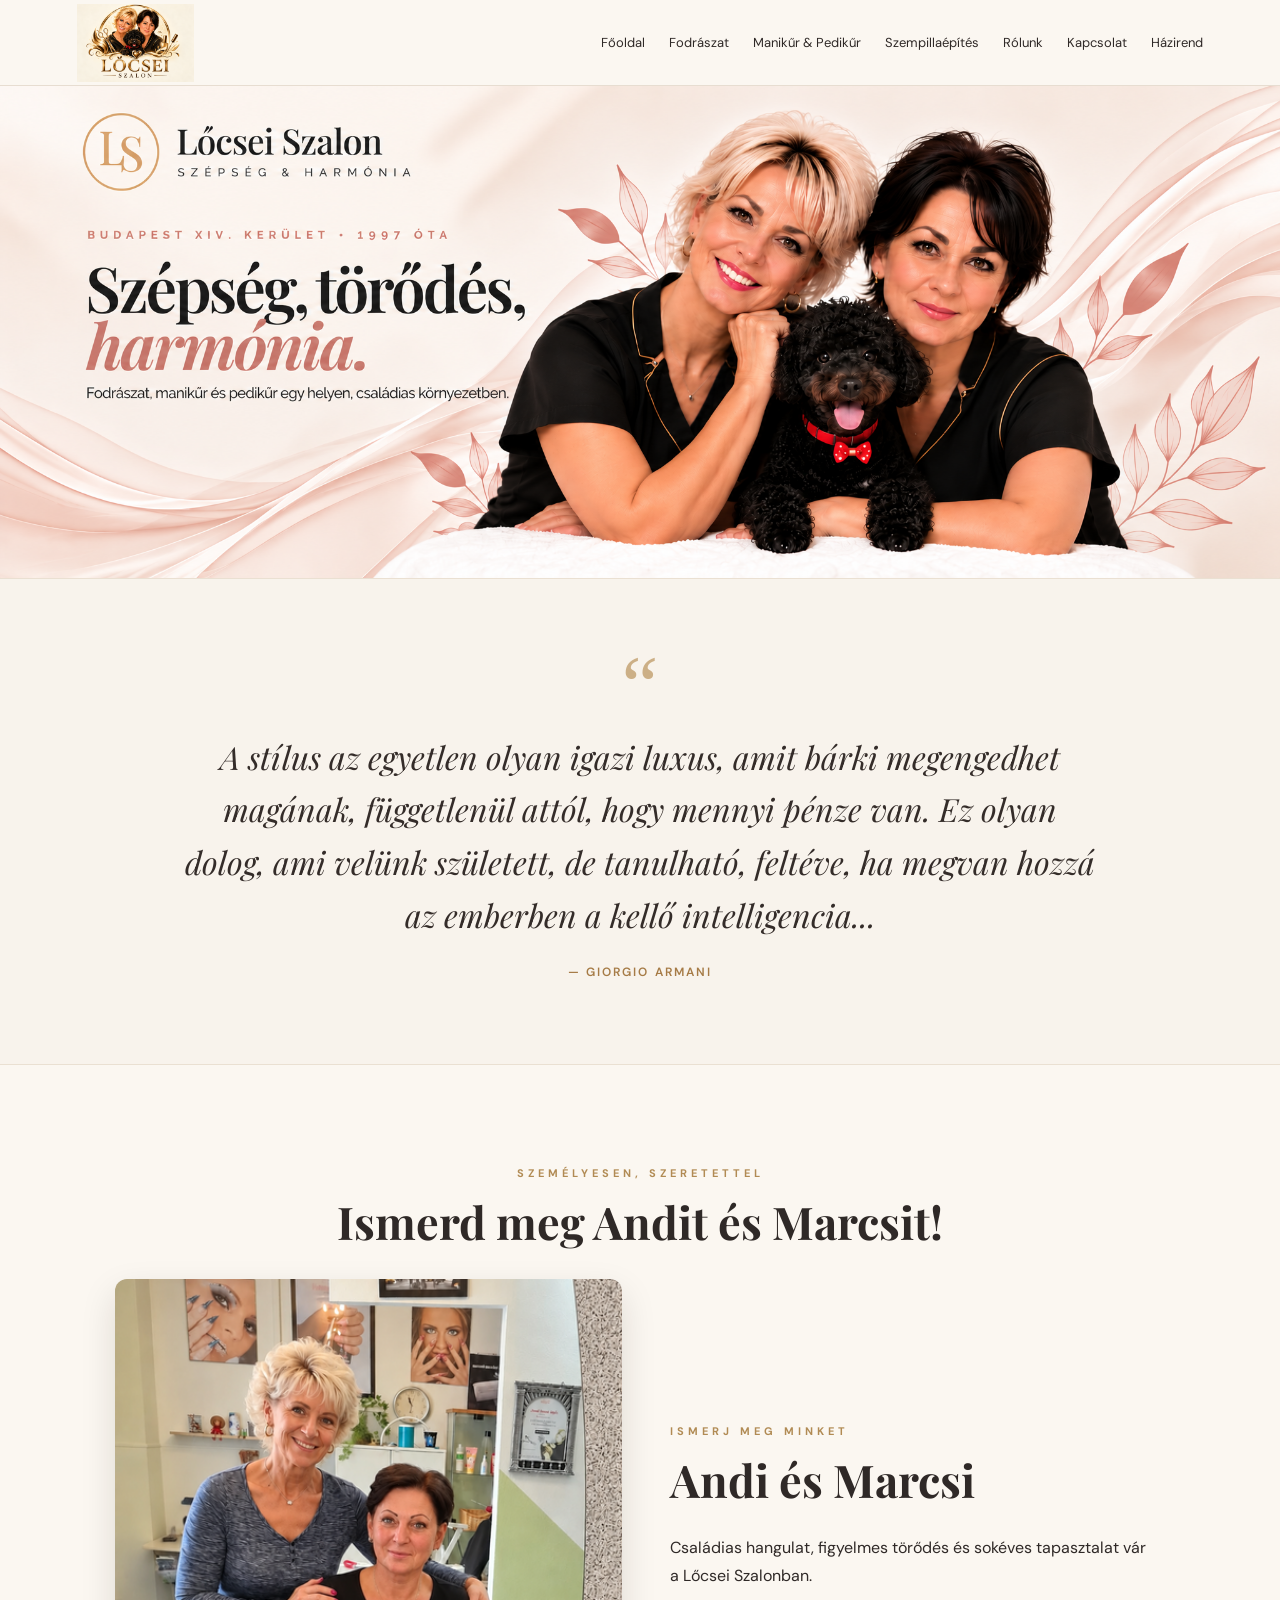
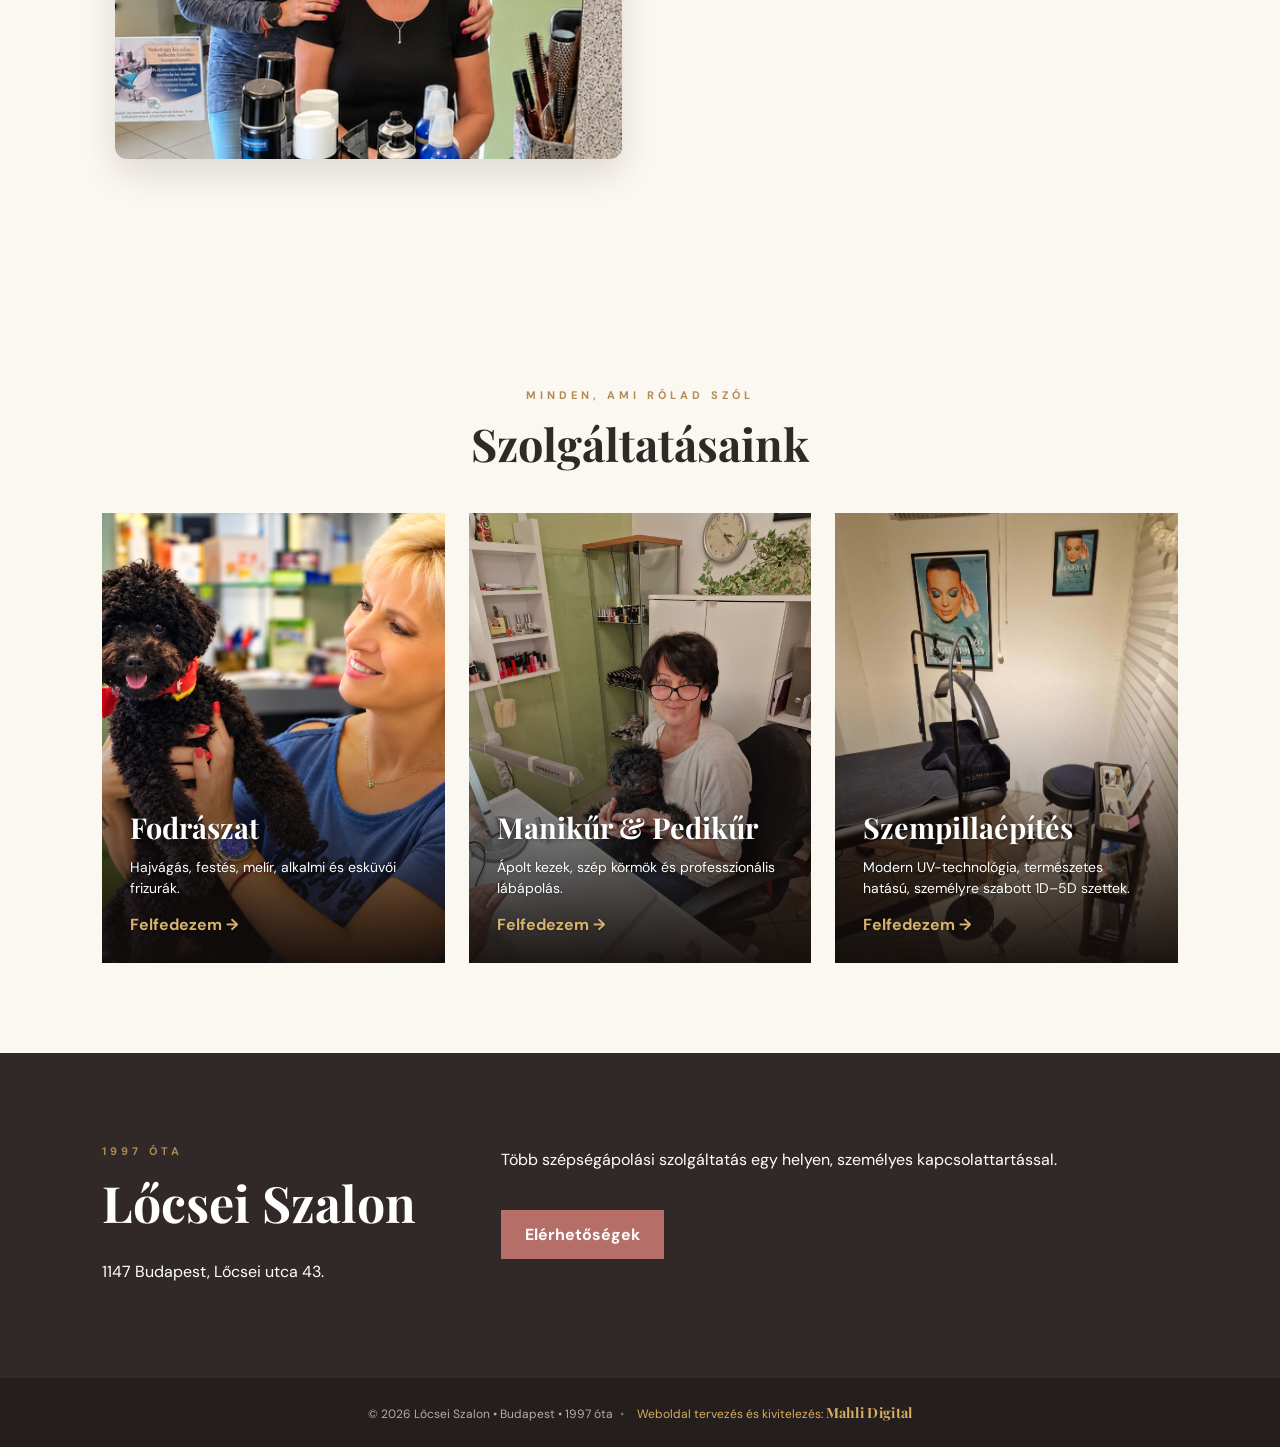
<file: index.html>
<!doctype html><html lang="hu"><head><meta charset="utf-8"><meta name="viewport" content="width=device-width,initial-scale=1"><meta name="description" content="Lőcsei Szalon Budapest – fodrászat, manikűr és pedikűr. 1997 óta."><title>Lőcsei Szalon | Budapest</title><link rel="stylesheet" href="style.css?v=20261008andiclean"><meta property="og:type" content="website"><meta property="og:locale" content="hu_HU"><meta property="og:site_name" content="Lőcsei Szalon"><meta property="og:title" content="Lőcsei Szalon – Szépség, törődés, harmónia"><meta property="og:description" content="Fodrászat, manikűr, pedikűr és szempillaépítés Budapesten, a Lőcsei utca 43. alatt. Fedezd fel új weboldalunkat!"><meta property="og:url" content="https://locseiszalon.hu/"><meta property="og:image" content="https://locseiszalon.hu/locsei-hero-final.png"><meta property="og:image:secure_url" content="https://locseiszalon.hu/locsei-hero-final.png"><meta property="og:image:alt" content="Lőcsei Szalon – Szépség, törődés, harmónia"><meta name="twitter:card" content="summary_large_image"><meta name="twitter:title" content="Lőcsei Szalon – Szépség, törődés, harmónia"><meta name="twitter:description" content="Fodrászat, manikűr, pedikűr és szempillaépítés Budapesten."><meta name="twitter:image" content="https://locseiszalon.hu/locsei-hero-final.png"><link rel="icon" type="image/png" sizes="any" href="/L%C5%91csei%20Szalon%20arany%20glamour%20embl%C3%A9ma.png?v=20261011"><link rel="shortcut icon" type="image/png" href="/L%C5%91csei%20Szalon%20arany%20glamour%20embl%C3%A9ma.png?v=20261011"><link rel="apple-touch-icon" href="/L%C5%91csei%20Szalon%20arany%20glamour%20embl%C3%A9ma.png?v=20261011"></head><body><header><a class="brand brand-logo" href="index.html" aria-label="Lőcsei Szalon – Főoldal"><img src="Lőcsei Szalon arany glamour embléma.png" alt="Lőcsei Szalon"></a><nav><a href="index.html">Főoldal</a><a href="fodraszat.html">Fodrászat</a><a href="manikur-pedikur.html">Manikűr & Pedikűr</a><a href="szempilla-epites.html">Szempillaépítés</a><a href="rolunk.html">Rólunk</a><a href="kapcsolat.html">Kapcsolat</a><a href="hazirend.html">Házirend</a></nav></header><main><section class="hero"><div class="hero-inner"></div></section><section class="armani-quote" aria-label="Giorgio Armani idézet"><div class="armani-quote-inner"><span class="armani-quote-mark" aria-hidden="true">“</span><blockquote>A stílus az egyetlen olyan igazi luxus, amit bárki megengedhet magának, függetlenül attól, hogy mennyi pénze van. Ez olyan dolog, ami velünk született, de tanulható, feltéve, ha megvan hozzá az emberben a kellő intelligencia...</blockquote><p class="armani-quote-author">— Giorgio Armani</p></div></section><section class="section team-intro"><p class="eyebrow">Személyesen, szeretettel</p><h2>Ismerd meg Andit és Marcsit!</h2><div class="team-feature"><img src="848497608_2032589217444140_2556219633032797776_n.png" alt="Andi és Marcsi a Lőcsei Szalonban" loading="lazy"><div><p class="eyebrow">Ismerj meg minket</p><h2>Andi és Marcsi</h2><p class="lead">Családias hangulat, figyelmes törődés és sokéves tapasztalat vár a Lőcsei Szalonban.</p></div></div></section><section id="szolgaltatasok" class="section"><p class="eyebrow">Minden, ami rólad szól</p><h2>Szolgáltatásaink</h2><div class="cards"><a class="card hair" href="fodraszat.html"><div><h3>Fodrászat</h3><p>Hajvágás, festés, melír, alkalmi és esküvői frizurák.</p><b>Felfedezem →</b></div></a><a class="card nails" href="manikur-pedikur.html"><div><h3>Manikűr & Pedikűr</h3><p>Ápolt kezek, szép körmök és professzionális lábápolás.</p><b>Felfedezem →</b></div></a><a class="card lashes" href="szempilla-epites.html"><div><h3>Szempillaépítés</h3><p>Modern UV-technológia, természetes hatású, személyre szabott 1D–5D szettek.</p><b>Felfedezem →</b></div></a></div></section><section class="contact"><div><p class="eyebrow">1997 óta</p><h2>Lőcsei Szalon</h2><p>1147 Budapest, Lőcsei utca 43.</p></div><div><p>Több szépségápolási szolgáltatás egy helyen, személyes kapcsolattartással.</p><a class="btn" href="kapcsolat.html">Elérhetőségek</a></div></section></main><footer>© 2026 Lőcsei Szalon • Budapest • 1997 óta <span class="footer-sep">•</span> <a class="mahli-credit" href="https://mahlidigital.com" target="_blank" rel="noopener">Weboldal tervezés és kivitelezés: <strong>Mahli Digital</strong></a></footer><script src="script.js"></script></body></html>
</file>
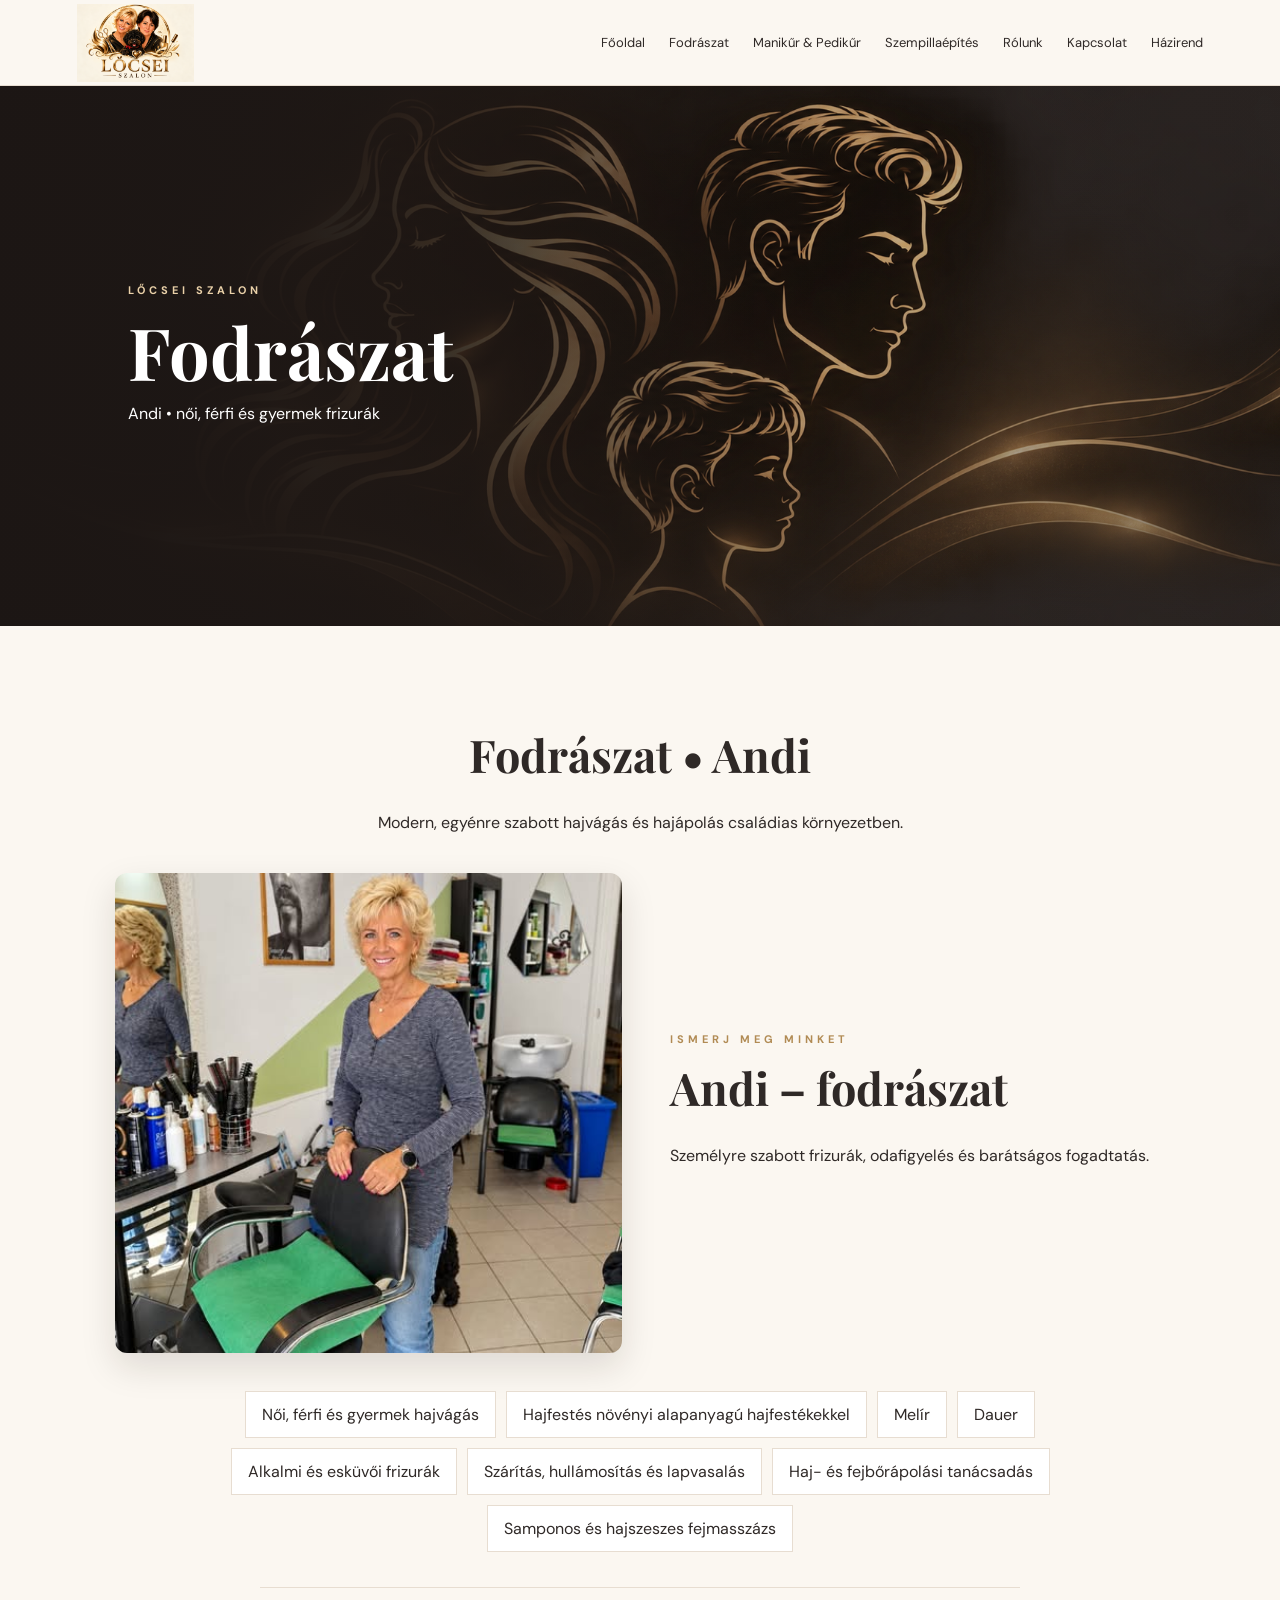
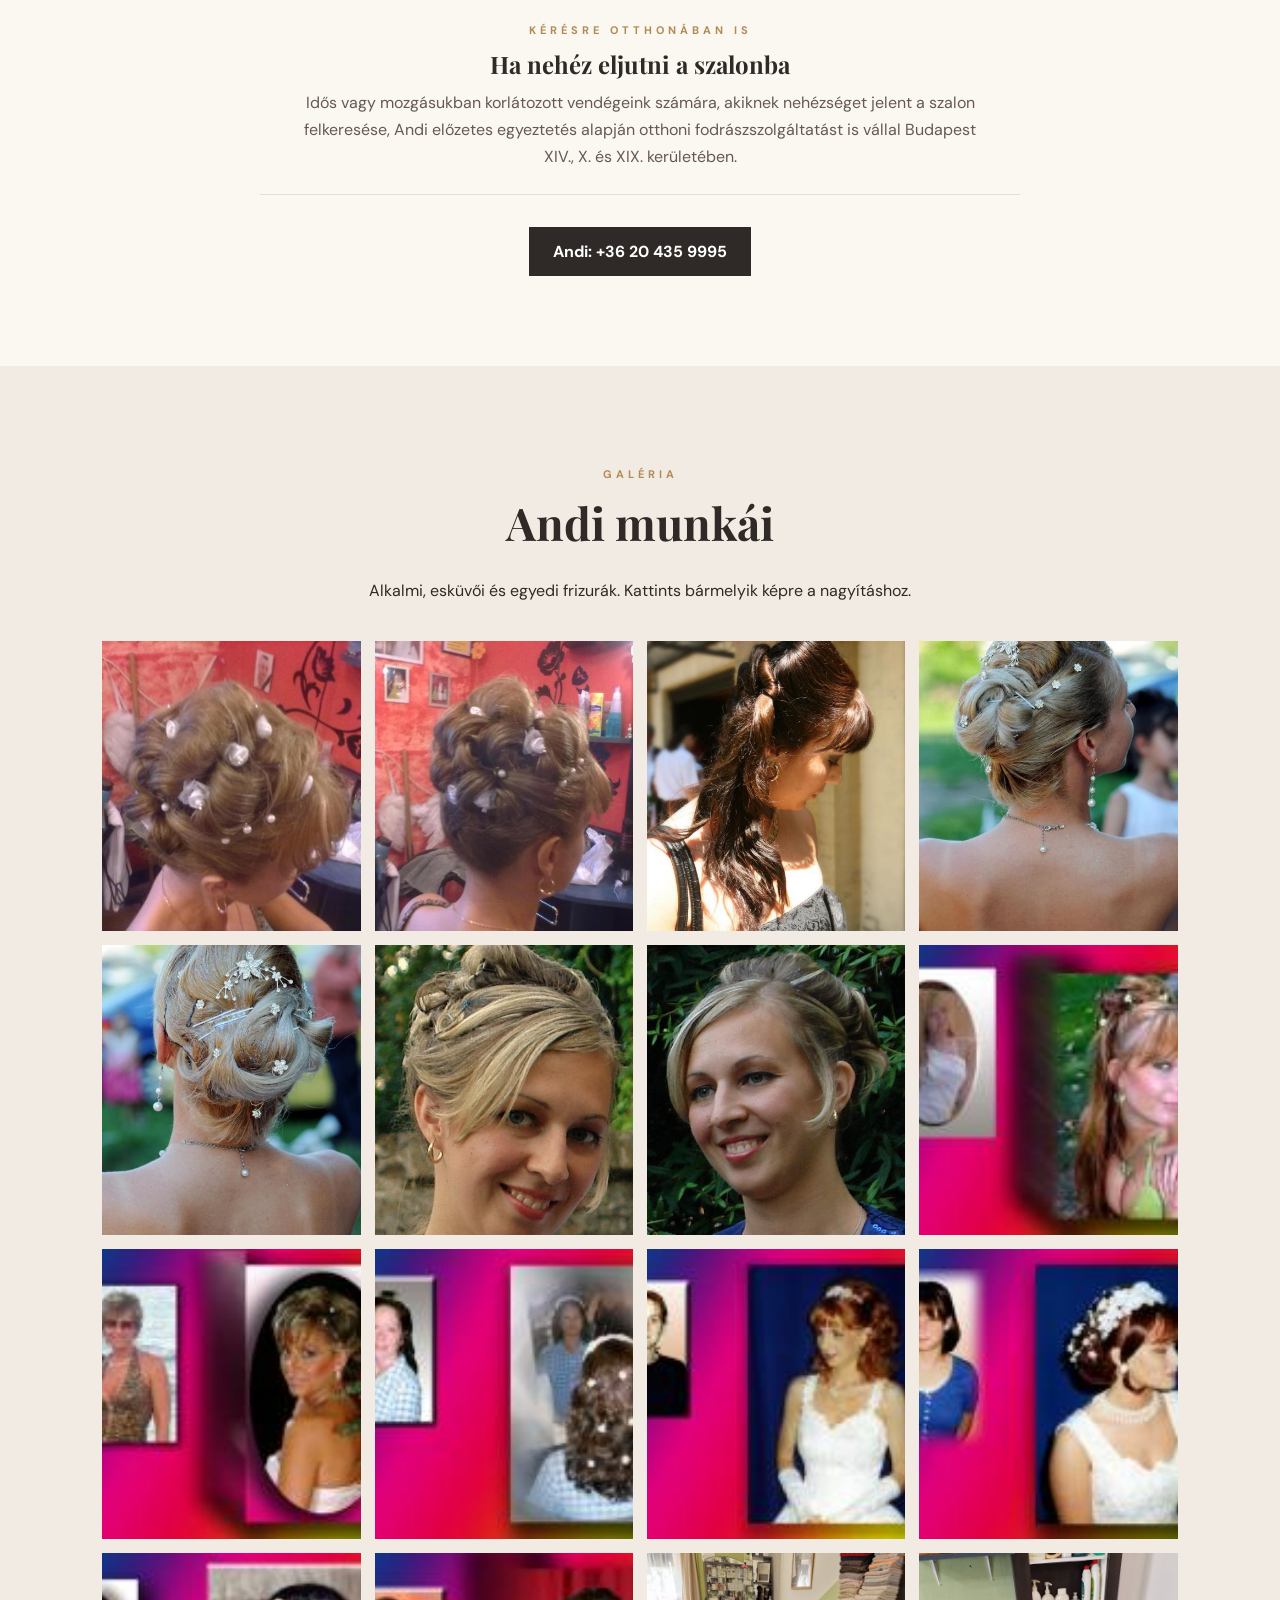
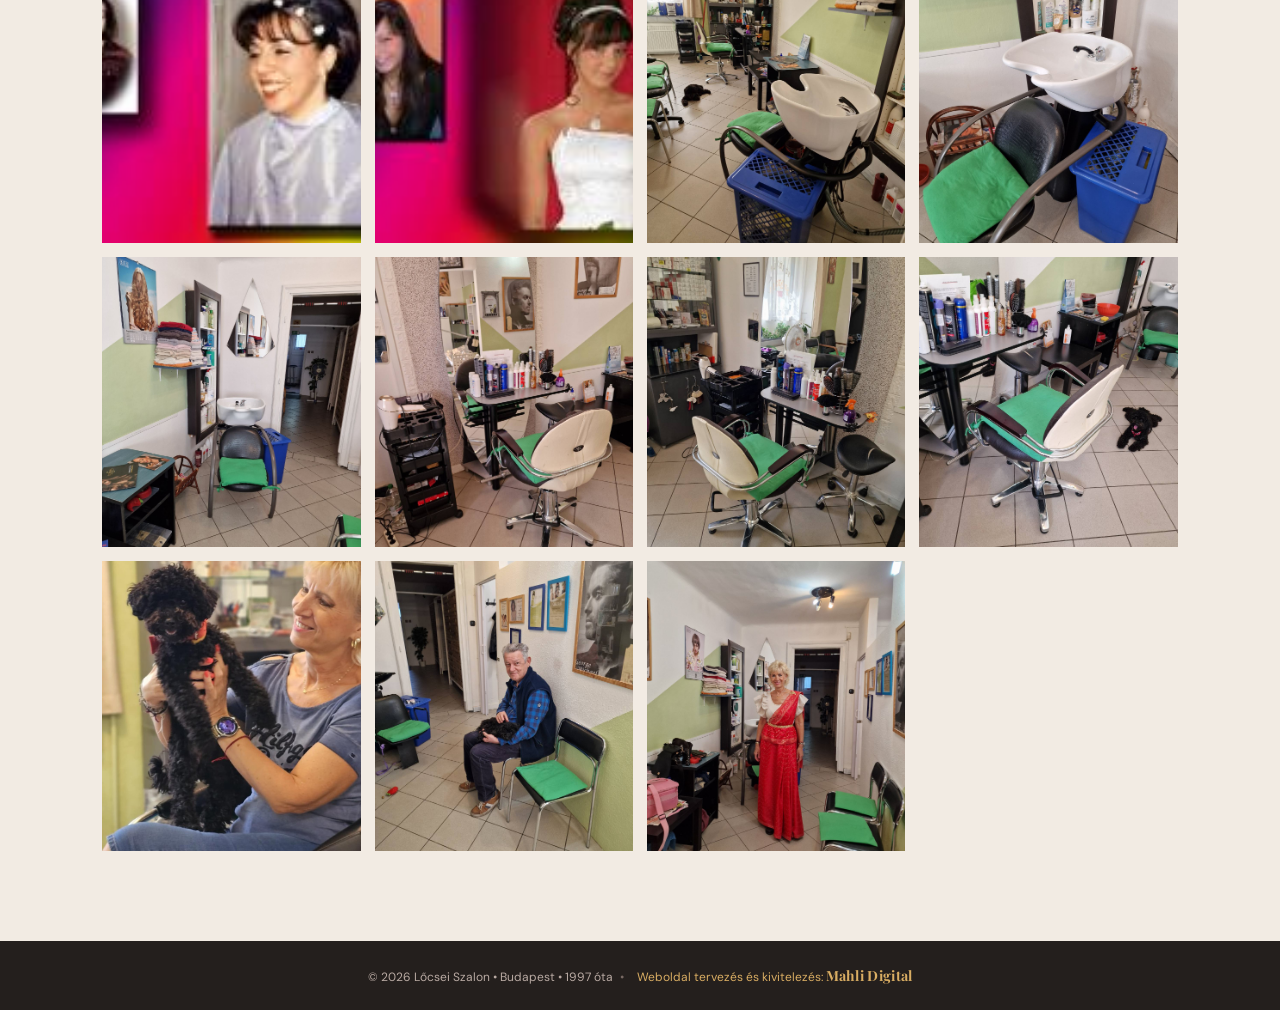
<file: fodraszat.html>
<!doctype html><html lang="hu"><head><meta charset="utf-8"><meta name="viewport" content="width=device-width,initial-scale=1"><meta name="description" content="Fodrászat a Lőcsei Szalonban – Andi."><title>Fodrászat | Lőcsei Szalon</title><link rel="stylesheet" href="style.css?v=202610051852"><link rel="icon" type="image/png" sizes="any" href="/L%C5%91csei%20Szalon%20arany%20glamour%20embl%C3%A9ma.png?v=20261011"><link rel="shortcut icon" type="image/png" href="/L%C5%91csei%20Szalon%20arany%20glamour%20embl%C3%A9ma.png?v=20261011"><link rel="apple-touch-icon" href="/L%C5%91csei%20Szalon%20arany%20glamour%20embl%C3%A9ma.png?v=20261011"></head><body><header><a class="brand brand-logo" href="index.html" aria-label="Lőcsei Szalon – Főoldal"><img src="Lőcsei Szalon arany glamour embléma.png" alt="Lőcsei Szalon"></a><nav><a href="index.html">Főoldal</a><a href="fodraszat.html">Fodrászat</a><a href="manikur-pedikur.html">Manikűr & Pedikűr</a><a href="szempilla-epites.html">Szempillaépítés</a><a href="rolunk.html">Rólunk</a><a href="kapcsolat.html">Kapcsolat</a><a href="hazirend.html">Házirend</a></nav></header><main><section class="page-hero hair-page"><div><p class="eyebrow">Lőcsei Szalon</p><h1>Fodrászat</h1><p>Andi • női, férfi és gyermek frizurák</p></div></section><section class="section"><h2>Fodrászat • Andi</h2><p class="lead">Modern, egyénre szabott hajvágás és hajápolás családias környezetben.</p><div class="team-feature"><img src="849559193_28715689251458772_7011155114330997903_n.jpg" alt="Andi – fodrászat a Lőcsei Szalonban" loading="lazy"><div><p class="eyebrow">Ismerj meg minket</p><h2>Andi – fodrászat</h2><p class="lead">Személyre szabott frizurák, odafigyelés és barátságos fogadtatás.</p></div></div><div class="services"><span>Női, férfi és gyermek hajvágás</span><span>Hajfestés növényi alapanyagú hajfestékekkel</span><span>Melír</span><span>Dauer</span><span>Alkalmi és esküvői frizurák</span><span>Szárítás, hullámosítás és lapvasalás</span><span>Haj- és fejbőrápolási tanácsadás</span><span>Samponos és hajszeszes fejmasszázs</span></div><div class="home-hair-service"><p class="eyebrow">Kérésre otthonában is</p><h3>Ha nehéz eljutni a szalonba</h3><p>Idős vagy mozgásukban korlátozott vendégeink számára, akiknek nehézséget jelent a szalon felkeresése, Andi előzetes egyeztetés alapján otthoni fodrászszolgáltatást is vállal Budapest XIV., X. és XIX. kerületében.</p></div><a class="btn dark" href="tel:+36204359995">Andi: +36 20 435 9995</a></section><section class="section alt"><p class="eyebrow">Galéria</p><h2>Andi munkái</h2><p class="lead">Alkalmi, esküvői és egyedi frizurák. Kattints bármelyik képre a nagyításhoz.</p><div class="photo-gallery"><a class="gallery-item" href="20110910116.jpg" data-lightbox><img src="20110910116.jpg" alt="Andi fodrász munkája 1" loading="lazy"></a><a class="gallery-item" href="20110910113.jpg" data-lightbox><img src="20110910113.jpg" alt="Andi fodrász munkája 2" loading="lazy"></a><a class="gallery-item" href="haj03.jpg" data-lightbox><img src="haj03.jpg" alt="Andi fodrász munkája 3" loading="lazy"></a><a class="gallery-item" href="haj12.jpg" data-lightbox><img src="haj12.jpg" alt="Andi fodrász munkája 4" loading="lazy"></a><a class="gallery-item" href="haj11.jpg" data-lightbox><img src="haj11.jpg" alt="Andi fodrász munkája 5" loading="lazy"></a><a class="gallery-item" href="fej5.jpg" data-lightbox><img src="fej5.jpg" alt="Andi fodrász munkája 6" loading="lazy"></a><a class="gallery-item" href="fej4.jpg" data-lightbox><img src="fej4.jpg" alt="Andi fodrász munkája 7" loading="lazy"></a><a class="gallery-item" href="v1.jpg" data-lightbox><img src="v1.jpg" alt="Andi fodrász munkája 9" loading="lazy"></a><a class="gallery-item" href="v3.jpg" data-lightbox><img src="v3.jpg" alt="Andi fodrász munkája 10" loading="lazy"></a><a class="gallery-item" href="v4.jpg" data-lightbox><img src="v4.jpg" alt="Andi fodrász munkája 11" loading="lazy"></a><a class="gallery-item" href="v7.jpg" data-lightbox><img src="v7.jpg" alt="Andi fodrász munkája 12" loading="lazy"></a><a class="gallery-item" href="v6.jpg" data-lightbox><img src="v6.jpg" alt="Andi fodrász munkája 14" loading="lazy"></a><a class="gallery-item" href="v8.jpg" data-lightbox><img src="v8.jpg" alt="Andi fodrász munkája 15" loading="lazy"></a><a class="gallery-item" href="v2.jpg" data-lightbox><img src="v2.jpg" alt="Andi fodrász munkája 16" loading="lazy"></a><a class="gallery-item" href="viber_kép_2026-10-01_20-34-06-391.jpg" data-lightbox><img src="viber_kép_2026-10-01_20-34-06-391.jpg" alt="Andi fodrász munkája 18" loading="lazy"></a><a class="gallery-item" href="viber_kép_2026-10-01_20-34-06-441.jpg" data-lightbox><img src="viber_kép_2026-10-01_20-34-06-441.jpg" alt="Andi fodrász munkája 19" loading="lazy"></a><a class="gallery-item" href="viber_kép_2026-10-01_20-34-06-474.jpg" data-lightbox><img src="viber_kép_2026-10-01_20-34-06-474.jpg" alt="Andi fodrász munkája 20" loading="lazy"></a><a class="gallery-item" href="viber_kép_2026-10-01_20-34-06-504.jpg" data-lightbox><img src="viber_kép_2026-10-01_20-34-06-504.jpg" alt="Andi fodrász munkája 21" loading="lazy"></a><a class="gallery-item" href="viber_kép_2026-10-01_20-34-06-526.jpg" data-lightbox><img src="viber_kép_2026-10-01_20-34-06-526.jpg" alt="Andi fodrász munkája 22" loading="lazy"></a><a class="gallery-item" href="viber_kép_2026-10-01_20-34-06-549.jpg" data-lightbox><img src="viber_kép_2026-10-01_20-34-06-549.jpg" alt="Andi fodrász munkája 23" loading="lazy"></a><a class="gallery-item" href="viber_kép_2026-10-01_20-34-06-572.jpg" data-lightbox><img src="viber_kép_2026-10-01_20-34-06-572.jpg" alt="Andi fodrász munkája 24" loading="lazy"></a><a class="gallery-item" href="viber_kép_2026-10-01_20-34-06-633.jpg" data-lightbox><img src="viber_kép_2026-10-01_20-34-06-633.jpg" alt="Andi fodrász munkája" loading="lazy"></a><a class="gallery-item" href="viber_kép_2026-10-01_20-34-06-758.jpg" data-lightbox><img src="viber_kép_2026-10-01_20-34-06-758.jpg" alt="Andi munkái – piros ruhás hölgy" loading="lazy"></a></div></section></main><footer>© 2026 Lőcsei Szalon • Budapest • 1997 óta <span class="footer-sep">•</span> <a class="mahli-credit" href="https://mahlidigital.com" target="_blank" rel="noopener">Weboldal tervezés és kivitelezés: <strong>Mahli Digital</strong></a></footer><script src="script.js"></script></body></html>
</file>
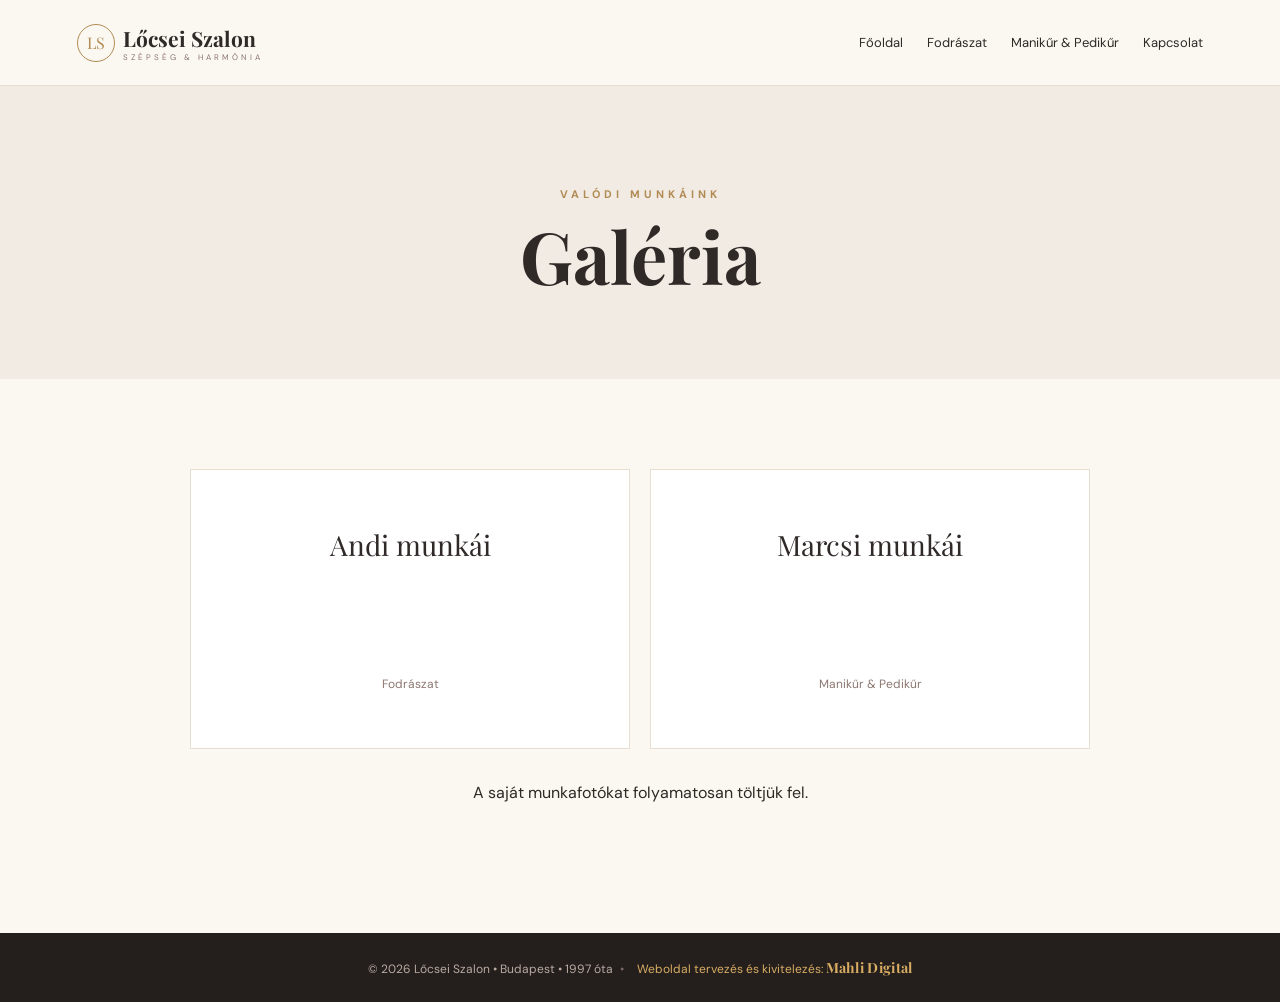
<file: galeria.html>
<!doctype html><html lang="hu"><head><meta charset="utf-8"><meta name="viewport" content="width=device-width,initial-scale=1"><meta name="description" content="Lőcsei Szalon galéria."><title>Galéria | Lőcsei Szalon</title><link rel="stylesheet" href="style.css"></head><body><header><a class="brand" href="index.html"><span>LS</span><b>Lőcsei Szalon</b><small>Szépség & Harmónia</small></a><button id="menu" aria-label="Menü">☰</button><nav><a href="index.html">Főoldal</a><a href="fodraszat.html">Fodrászat</a><a href="manikur-pedikur.html">Manikűr & Pedikűr</a><a href="kapcsolat.html">Kapcsolat</a></nav></header><main><section class="simple-hero"><p class="eyebrow">Valódi munkáink</p><h1>Galéria</h1></section><section class="section"><div class="gallery-placeholder"><div>Andi munkái<br><small>Fodrászat</small></div><div>Marcsi munkái<br><small>Manikűr & Pedikűr</small></div></div><p class="lead gallery-note">A saját munkafotókat folyamatosan töltjük fel.</p></section></main><footer>© 2026 Lőcsei Szalon • Budapest • 1997 óta <span class="footer-sep">•</span> <a class="mahli-credit" href="https://mahlidigital.com" target="_blank" rel="noopener">Weboldal tervezés és kivitelezés: <strong>Mahli Digital</strong></a></footer><script src="script.js"></script></body></html>
</file>
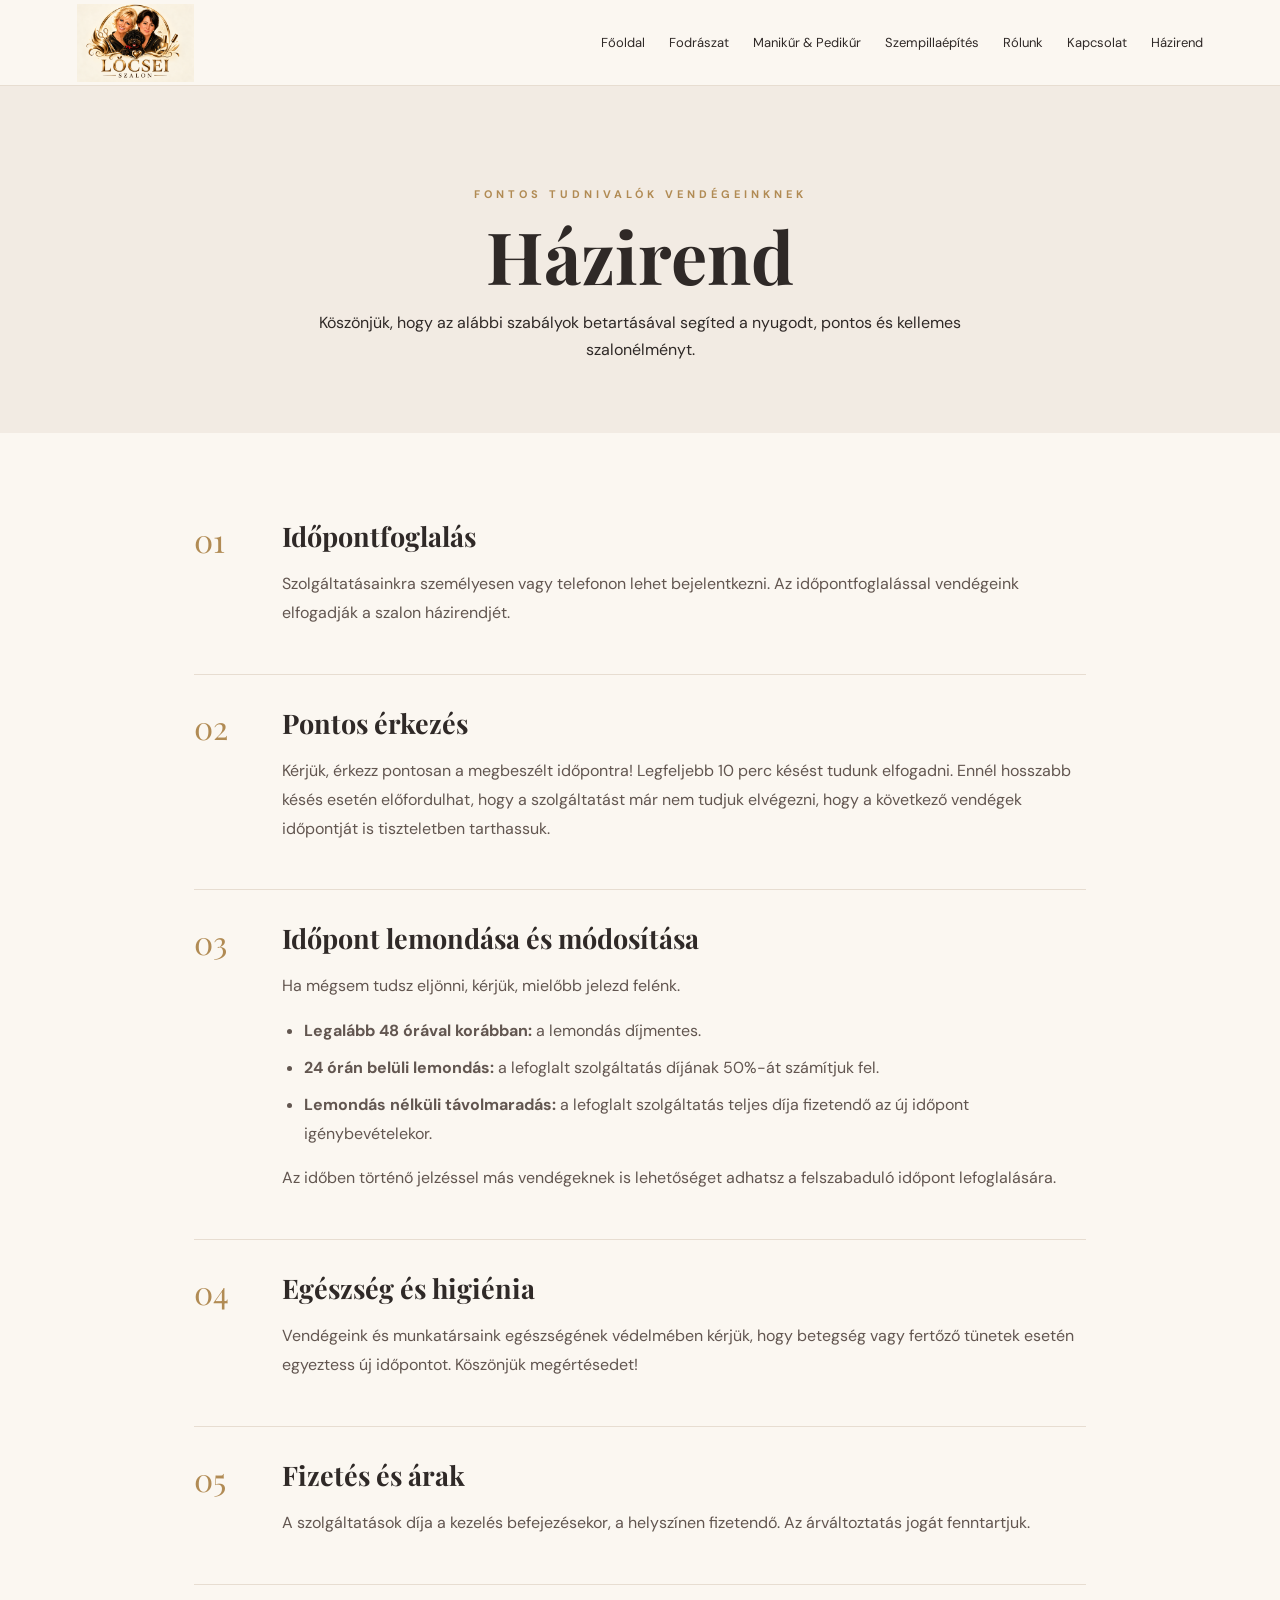
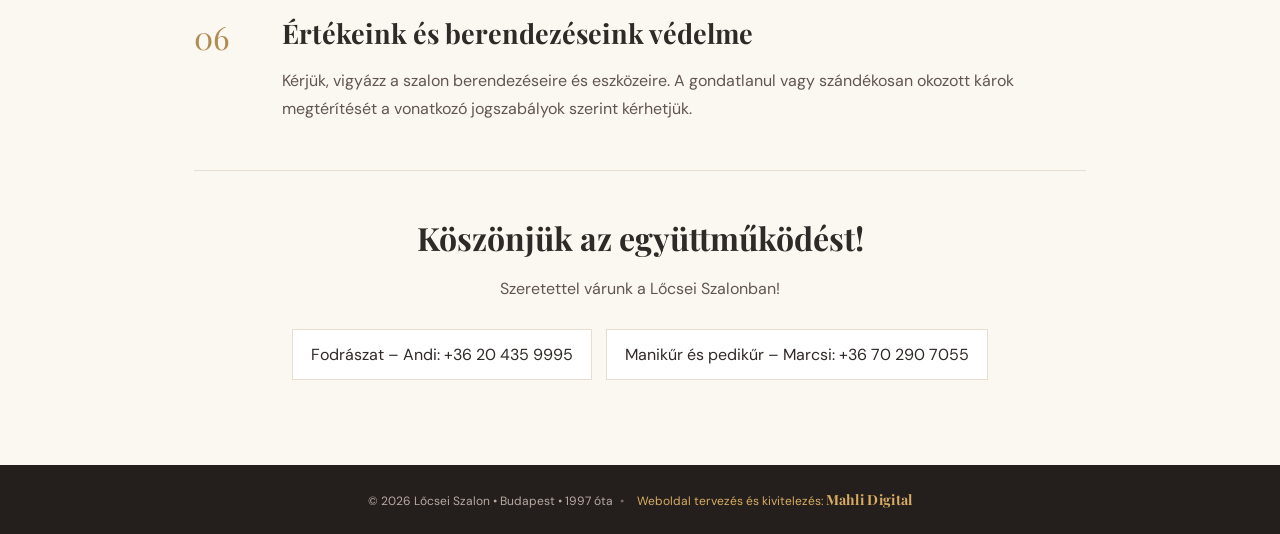
<file: hazirend.html>
<!doctype html><html lang="hu"><head><meta charset="utf-8"><meta name="viewport" content="width=device-width,initial-scale=1"><meta name="description" content="A Lőcsei Szalon házirendje: időpontfoglalás, késés, lemondás és fontos tudnivalók."><title>Házirend | Lőcsei Szalon</title><link rel="stylesheet" href="style.css?v=20261008hazirend"><link rel="icon" type="image/png" sizes="any" href="/L%C5%91csei%20Szalon%20arany%20glamour%20embl%C3%A9ma.png?v=20261011"><link rel="shortcut icon" type="image/png" href="/L%C5%91csei%20Szalon%20arany%20glamour%20embl%C3%A9ma.png?v=20261011"><link rel="apple-touch-icon" href="/L%C5%91csei%20Szalon%20arany%20glamour%20embl%C3%A9ma.png?v=20261011"></head><body><header><a class="brand brand-logo" href="index.html" aria-label="Lőcsei Szalon – Főoldal"><img src="Lőcsei Szalon arany glamour embléma.png" alt="Lőcsei Szalon"></a><nav><a href="index.html">Főoldal</a><a href="fodraszat.html">Fodrászat</a><a href="manikur-pedikur.html">Manikűr & Pedikűr</a><a href="szempilla-epites.html">Szempillaépítés</a><a href="rolunk.html">Rólunk</a><a href="kapcsolat.html">Kapcsolat</a><a href="hazirend.html">Házirend</a></nav></header><main><section class="simple-hero"><p class="eyebrow">Fontos tudnivalók vendégeinknek</p><h1>Házirend</h1><p>Köszönjük, hogy az alábbi szabályok betartásával segíted a nyugodt, pontos és kellemes szalonélményt.</p></section><section class="house-rules"><article><span class="rule-num">01</span><div><h2>Időpontfoglalás</h2><p>Szolgáltatásainkra személyesen vagy telefonon lehet bejelentkezni. Az időpontfoglalással vendégeink elfogadják a szalon házirendjét.</p></div></article><article><span class="rule-num">02</span><div><h2>Pontos érkezés</h2><p>Kérjük, érkezz pontosan a megbeszélt időpontra! Legfeljebb 10 perc késést tudunk elfogadni. Ennél hosszabb késés esetén előfordulhat, hogy a szolgáltatást már nem tudjuk elvégezni, hogy a következő vendégek időpontját is tiszteletben tarthassuk.</p></div></article><article><span class="rule-num">03</span><div><h2>Időpont lemondása és módosítása</h2><p>Ha mégsem tudsz eljönni, kérjük, mielőbb jelezd felénk.</p><ul><li><strong>Legalább 48 órával korábban:</strong> a lemondás díjmentes.</li><li><strong>24 órán belüli lemondás:</strong> a lefoglalt szolgáltatás díjának 50%-át számítjuk fel.</li><li><strong>Lemondás nélküli távolmaradás:</strong> a lefoglalt szolgáltatás teljes díja fizetendő az új időpont igénybevételekor.</li></ul><p>Az időben történő jelzéssel más vendégeknek is lehetőséget adhatsz a felszabaduló időpont lefoglalására.</p></div></article><article><span class="rule-num">04</span><div><h2>Egészség és higiénia</h2><p>Vendégeink és munkatársaink egészségének védelmében kérjük, hogy betegség vagy fertőző tünetek esetén egyeztess új időpontot. Köszönjük megértésedet!</p></div></article><article><span class="rule-num">05</span><div><h2>Fizetés és árak</h2><p>A szolgáltatások díja a kezelés befejezésekor, a helyszínen fizetendő. Az árváltoztatás jogát fenntartjuk.</p></div></article><article><span class="rule-num">06</span><div><h2>Értékeink és berendezéseink védelme</h2><p>Kérjük, vigyázz a szalon berendezéseire és eszközeire. A gondatlanul vagy szándékosan okozott károk megtérítését a vonatkozó jogszabályok szerint kérhetjük.</p></div></article><div class="house-end"><h2>Köszönjük az együttműködést!</h2><p>Szeretettel várunk a Lőcsei Szalonban!</p><div class="house-contacts"><a href="tel:+36204359995">Fodrászat – Andi: +36 20 435 9995</a><a href="tel:+36702907055">Manikűr és pedikűr – Marcsi: +36 70 290 7055</a></div></div></section></main><footer>© 2026 Lőcsei Szalon • Budapest • 1997 óta <span class="footer-sep">•</span> <a class="mahli-credit" href="https://mahlidigital.com" target="_blank" rel="noopener">Weboldal tervezés és kivitelezés: <strong>Mahli Digital</strong></a></footer><script src="script.js"></script></body></html>
</file>
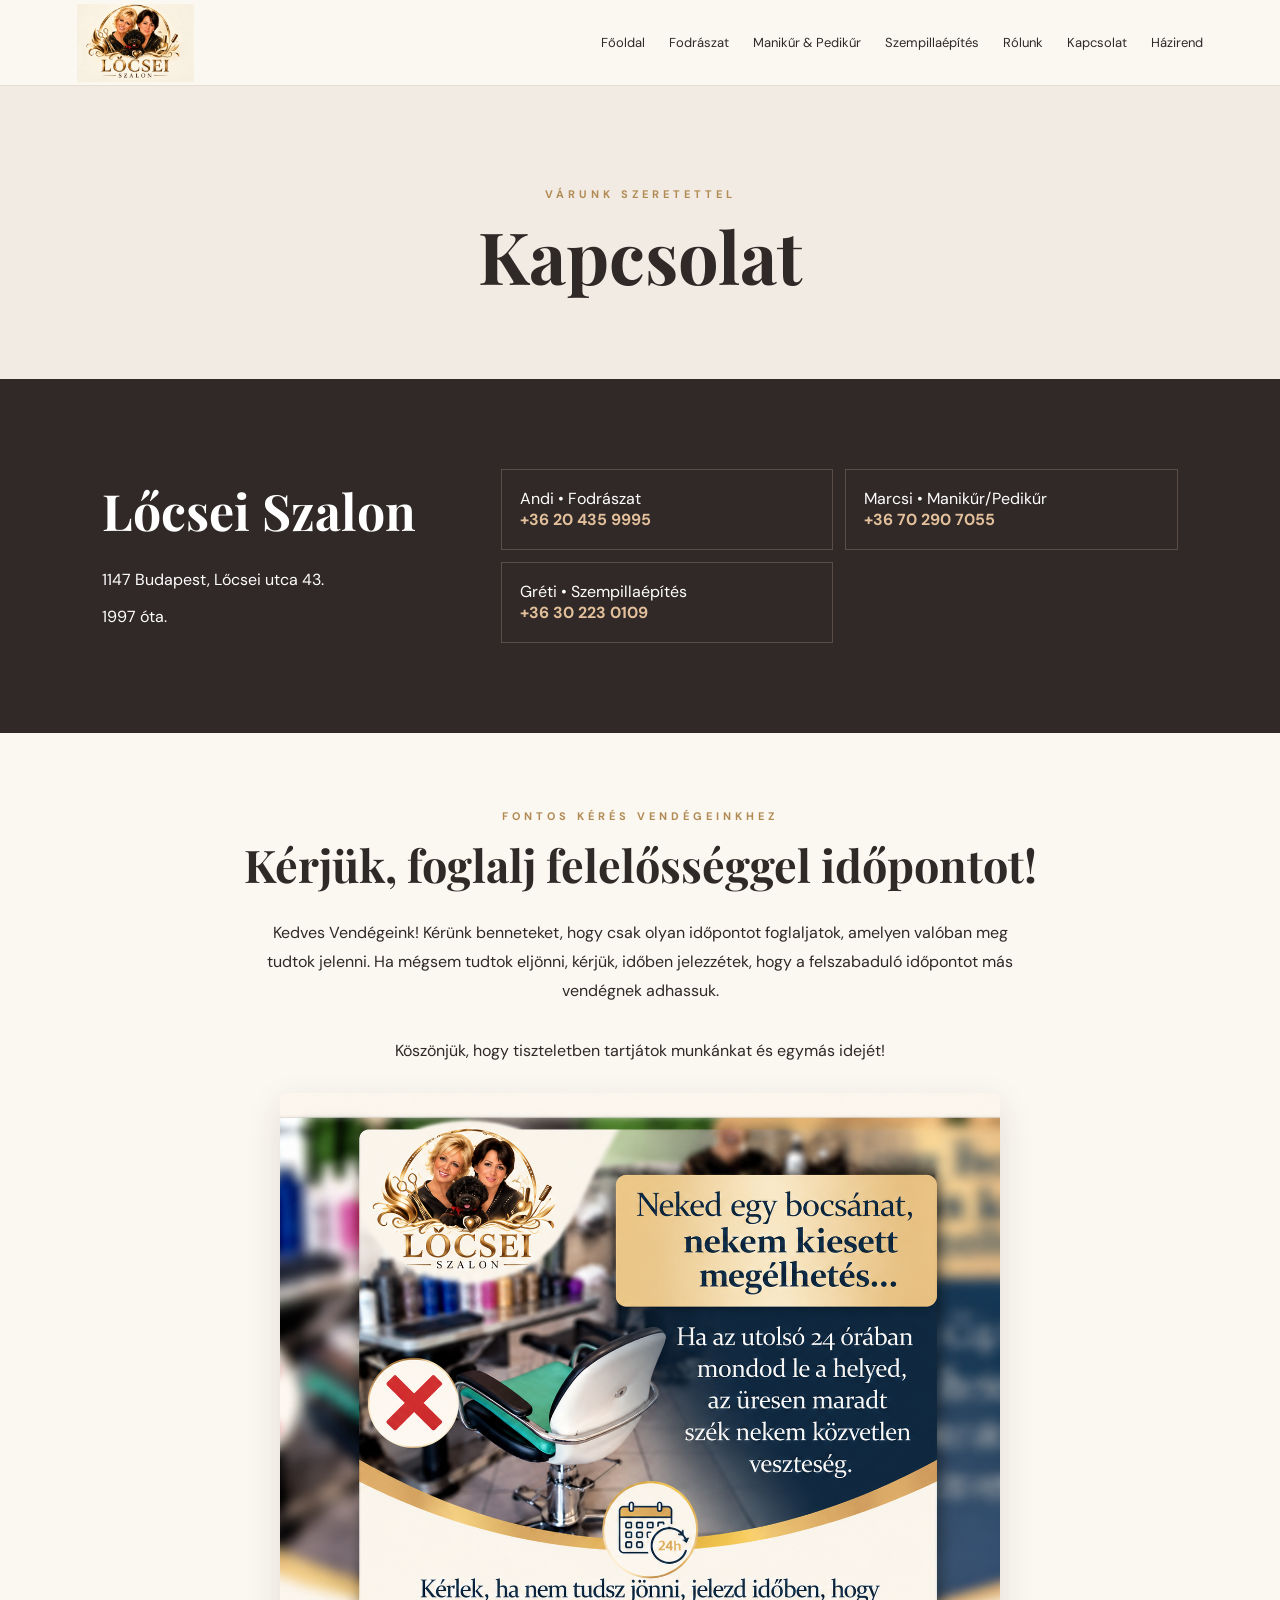
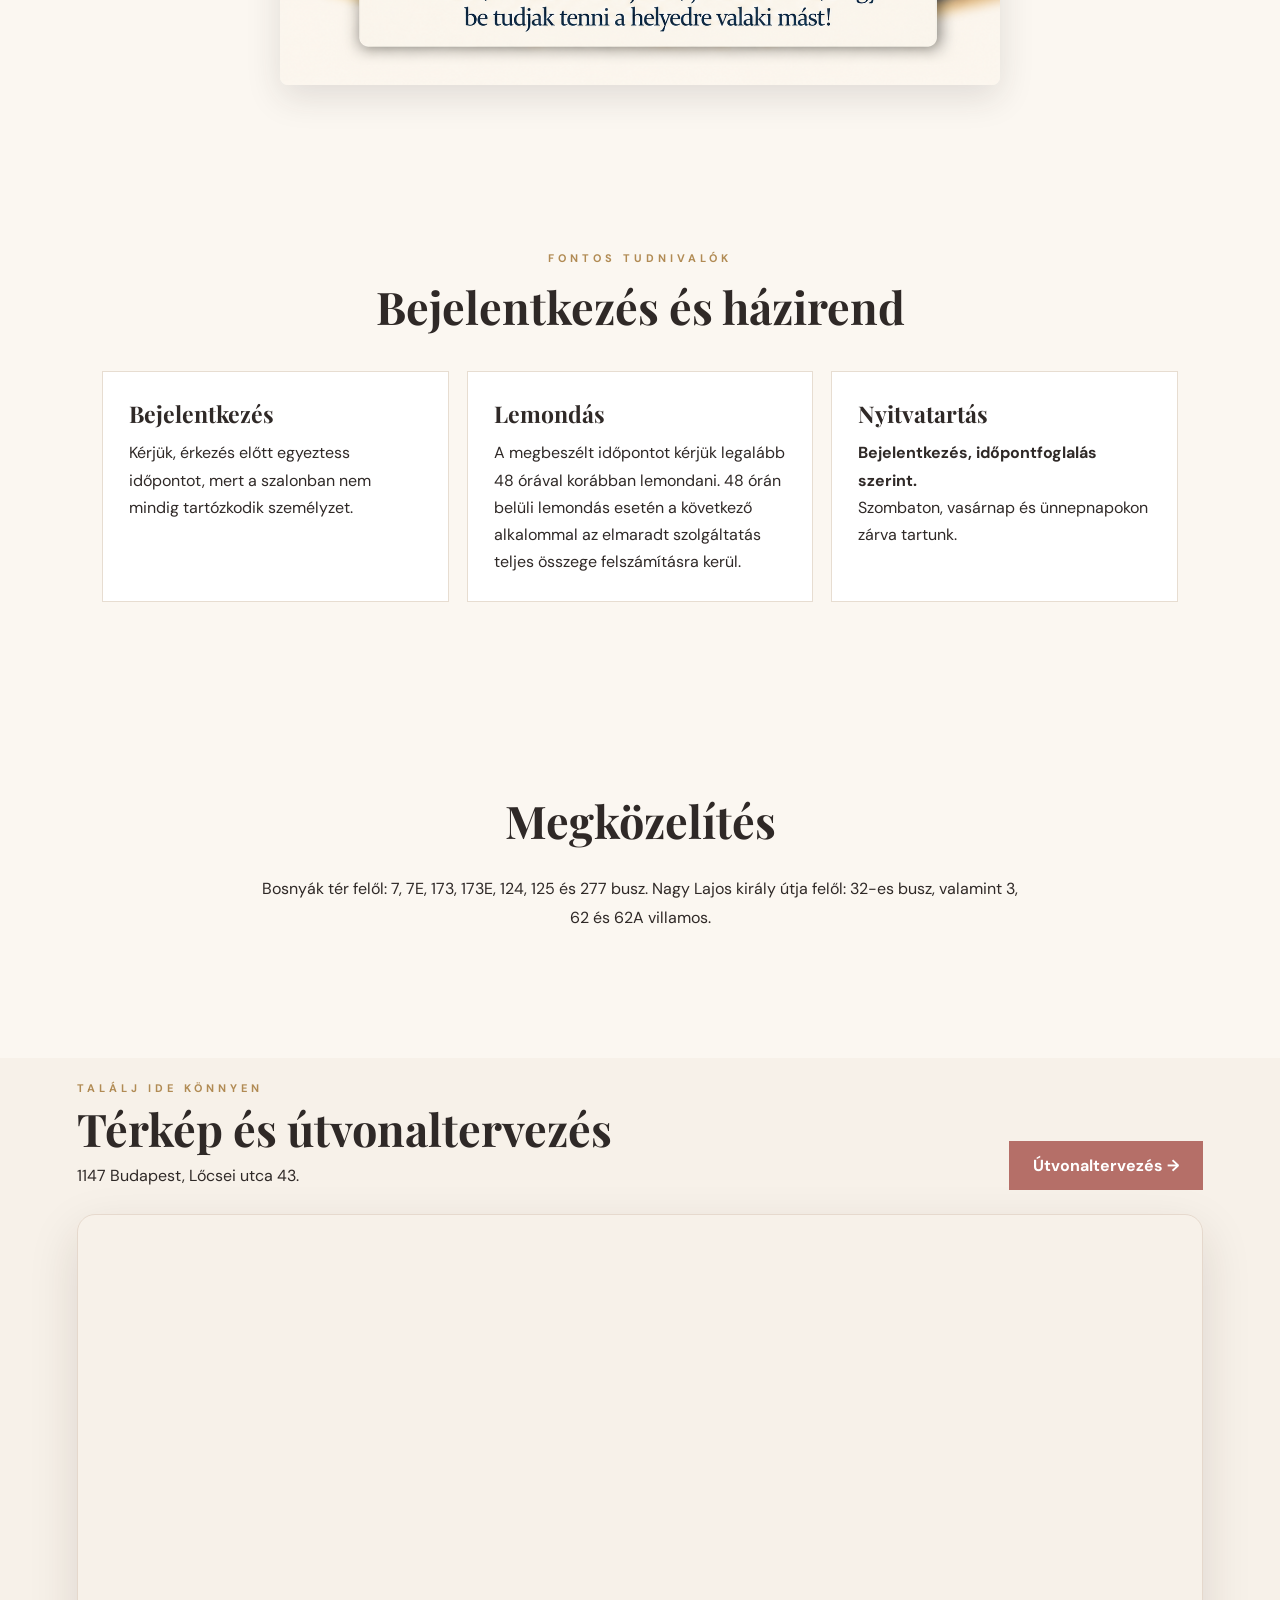
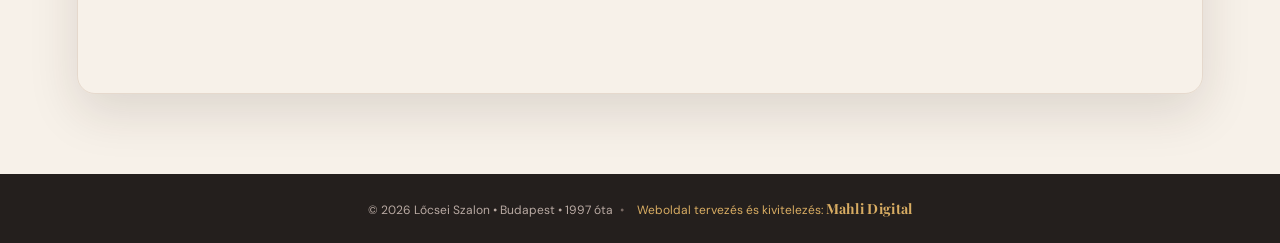
<file: kapcsolat.html>
<!doctype html><html lang="hu"><head><meta charset="utf-8"><meta name="viewport" content="width=device-width,initial-scale=1"><meta name="description" content="Lőcsei Szalon elérhetőségei."><title>Kapcsolat | Lőcsei Szalon</title><link rel="stylesheet" href="style.css?v=202610051852"><link rel="icon" type="image/png" sizes="any" href="/L%C5%91csei%20Szalon%20arany%20glamour%20embl%C3%A9ma.png?v=20261011"><link rel="shortcut icon" type="image/png" href="/L%C5%91csei%20Szalon%20arany%20glamour%20embl%C3%A9ma.png?v=20261011"><link rel="apple-touch-icon" href="/L%C5%91csei%20Szalon%20arany%20glamour%20embl%C3%A9ma.png?v=20261011"></head><body><header><a class="brand brand-logo" href="index.html" aria-label="Lőcsei Szalon – Főoldal"><img src="Lőcsei Szalon arany glamour embléma.png" alt="Lőcsei Szalon"></a><nav><a href="index.html">Főoldal</a><a href="fodraszat.html">Fodrászat</a><a href="manikur-pedikur.html">Manikűr & Pedikűr</a><a href="szempilla-epites.html">Szempillaépítés</a><a href="rolunk.html">Rólunk</a><a href="kapcsolat.html">Kapcsolat</a><a href="hazirend.html">Házirend</a></nav></header><main><section class="simple-hero"><p class="eyebrow">Várunk szeretettel</p><h1>Kapcsolat</h1></section><section class="contact contact-page"><div><h2>Lőcsei Szalon</h2><p>1147 Budapest, Lőcsei utca 43.</p><p>1997 óta.</p></div><div class="contact-grid"><a href="tel:+36204359995">Andi • Fodrászat<br><b>+36 20 435 9995</b></a><a href="tel:+36702907055">Marcsi • Manikűr/Pedikűr<br><b>+36 70 290 7055</b></a><a href="tel:+36302230109">Gréti • Szempillaépítés<br><b>+36 30 223 0109</b></a></div></section><section class="section booking-reminder"><p class="eyebrow">Fontos kérés vendégeinkhez</p><h2>Kérjük, foglalj felelősséggel időpontot!</h2><p class="lead">Kedves Vendégeink! Kérünk benneteket, hogy csak olyan időpontot foglaljatok, amelyen valóban meg tudtok jelenni. Ha mégsem tudtok eljönni, kérjük, időben jelezzétek, hogy a felszabaduló időpontot más vendégnek adhassuk.</p><p>Köszönjük, hogy tiszteletben tartjátok munkánkat és egymás idejét!</p><img class="booking-reminder-photo" src="Lőcsei Szalon 24 órás lemondási tájékoztatója.png?v=20261011" alt="Tájékoztató az időpontok időben történő lemondásáról" loading="lazy"></section><section class="section salon-info"><p class="eyebrow">Fontos tudnivalók</p><h2>Bejelentkezés és házirend</h2><div class="info-cards"><div><h3>Bejelentkezés</h3><p>Kérjük, érkezés előtt egyeztess időpontot, mert a szalonban nem mindig tartózkodik személyzet.</p></div><div><h3>Lemondás</h3><p>A megbeszélt időpontot kérjük legalább 48 órával korábban lemondani. 48 órán belüli lemondás esetén a következő alkalommal az elmaradt szolgáltatás teljes összege felszámításra kerül.</p></div><div><h3>Nyitvatartás</h3><p><strong>Bejelentkezés, időpontfoglalás szerint.</strong></p><p>Szombaton, vasárnap és ünnepnapokon zárva tartunk.</p></div></div></section><section class="section"><h2>Megközelítés</h2><p class="lead">Bosnyák tér felől: 7, 7E, 173, 173E, 124, 125 és 277 busz. Nagy Lajos király útja felől: 32-es busz, valamint 3, 62 és 62A villamos.</p></section><section class="map-section"><div class="map-head"><div><p class="eyebrow">Találj ide könnyen</p><h2>Térkép és útvonaltervezés</h2><p>1147 Budapest, Lőcsei utca 43.</p></div><a class="btn route-btn" href="https://www.google.com/maps/dir/?api=1&destination=1147%20Budapest%2C%20L%C5%91csei%20utca%2043" target="_blank" rel="noopener">Útvonaltervezés →</a></div><div class="map-frame"><iframe title="Lőcsei Szalon térkép" src="https://www.google.com/maps?q=1147%20Budapest%2C%20L%C5%91csei%20utca%2043&output=embed" loading="lazy" referrerpolicy="no-referrer-when-downgrade" allowfullscreen></iframe></div></section></main><footer>© 2026 Lőcsei Szalon • Budapest • 1997 óta <span class="footer-sep">•</span> <a class="mahli-credit" href="https://mahlidigital.com" target="_blank" rel="noopener">Weboldal tervezés és kivitelezés: <strong>Mahli Digital</strong></a></footer><script src="script.js"></script></body></html>
</file>
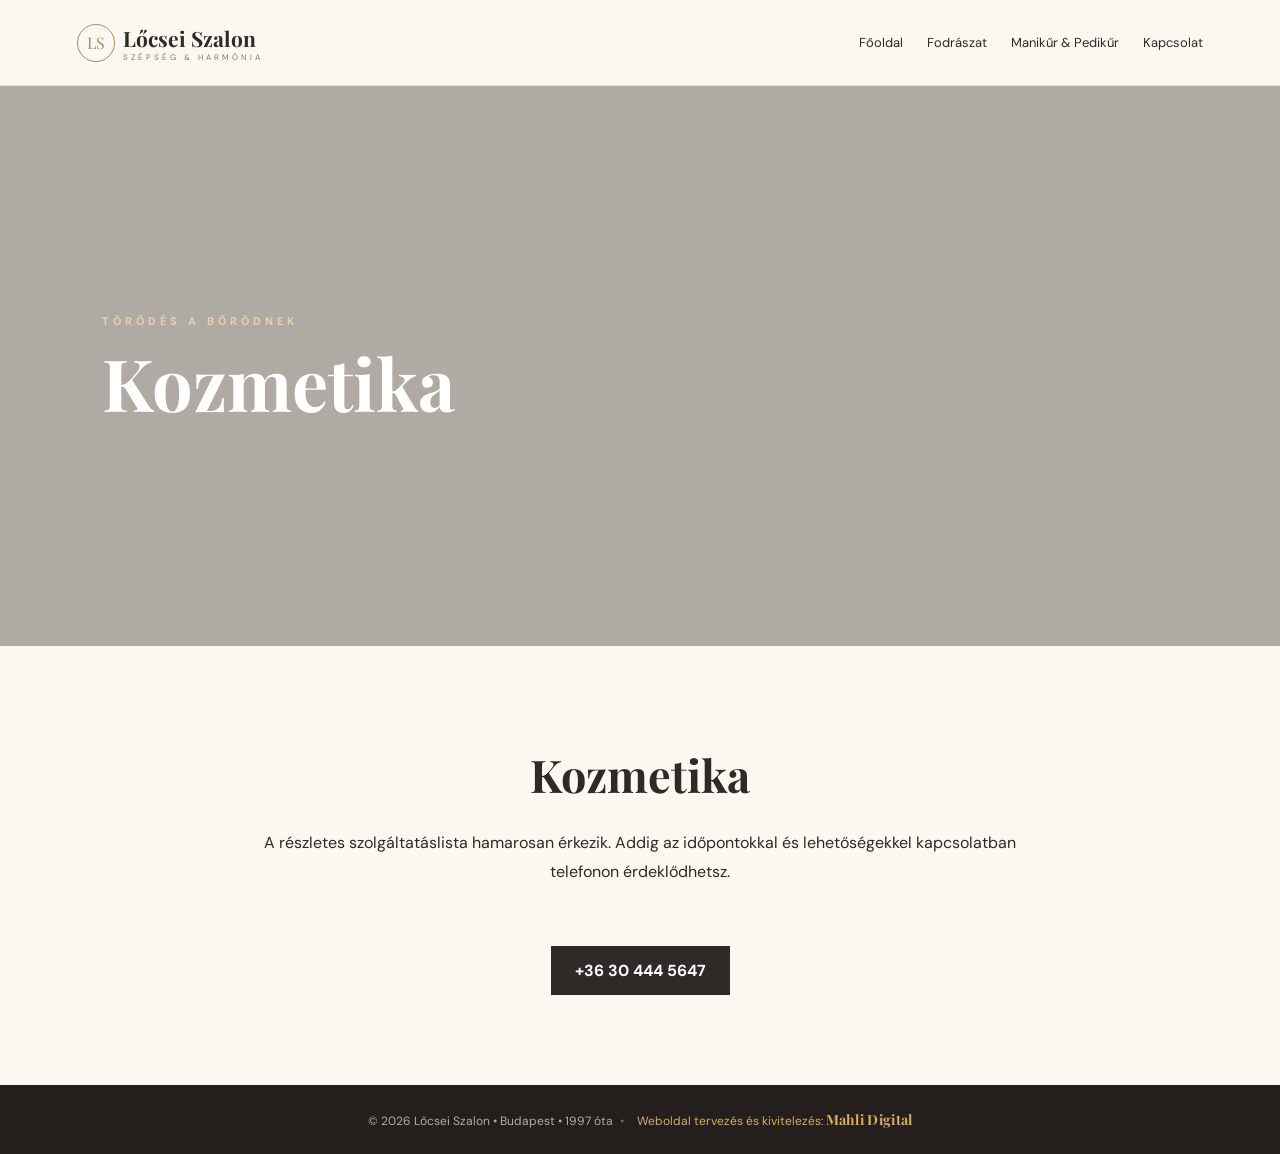
<file: kozmetika.html>
<!doctype html><html lang="hu"><head><meta charset="utf-8"><meta name="viewport" content="width=device-width,initial-scale=1"><meta name="description" content="Kozmetika a Lőcsei Szalonban."><title>Kozmetika | Lőcsei Szalon</title><link rel="stylesheet" href="style.css"></head><body><header><a class="brand" href="index.html"><span>LS</span><b>Lőcsei Szalon</b><small>Szépség & Harmónia</small></a><button id="menu" aria-label="Menü">☰</button><nav><a href="index.html">Főoldal</a><a href="fodraszat.html">Fodrászat</a><a href="manikur-pedikur.html">Manikűr & Pedikűr</a><a href="kapcsolat.html">Kapcsolat</a></nav></header><main><section class="page-hero beauty-page"><div><p class="eyebrow">Törődés a bőrödnek</p><h1>Kozmetika</h1></div></section><section class="section"><h2>Kozmetika</h2><p class="lead">A részletes szolgáltatáslista hamarosan érkezik. Addig az időpontokkal és lehetőségekkel kapcsolatban telefonon érdeklődhetsz.</p><a class="btn dark" href="tel:+36304445647">+36 30 444 5647</a></section></main><footer>© 2026 Lőcsei Szalon • Budapest • 1997 óta <span class="footer-sep">•</span> <a class="mahli-credit" href="https://mahlidigital.com" target="_blank" rel="noopener">Weboldal tervezés és kivitelezés: <strong>Mahli Digital</strong></a></footer><script src="script.js"></script></body></html>
</file>
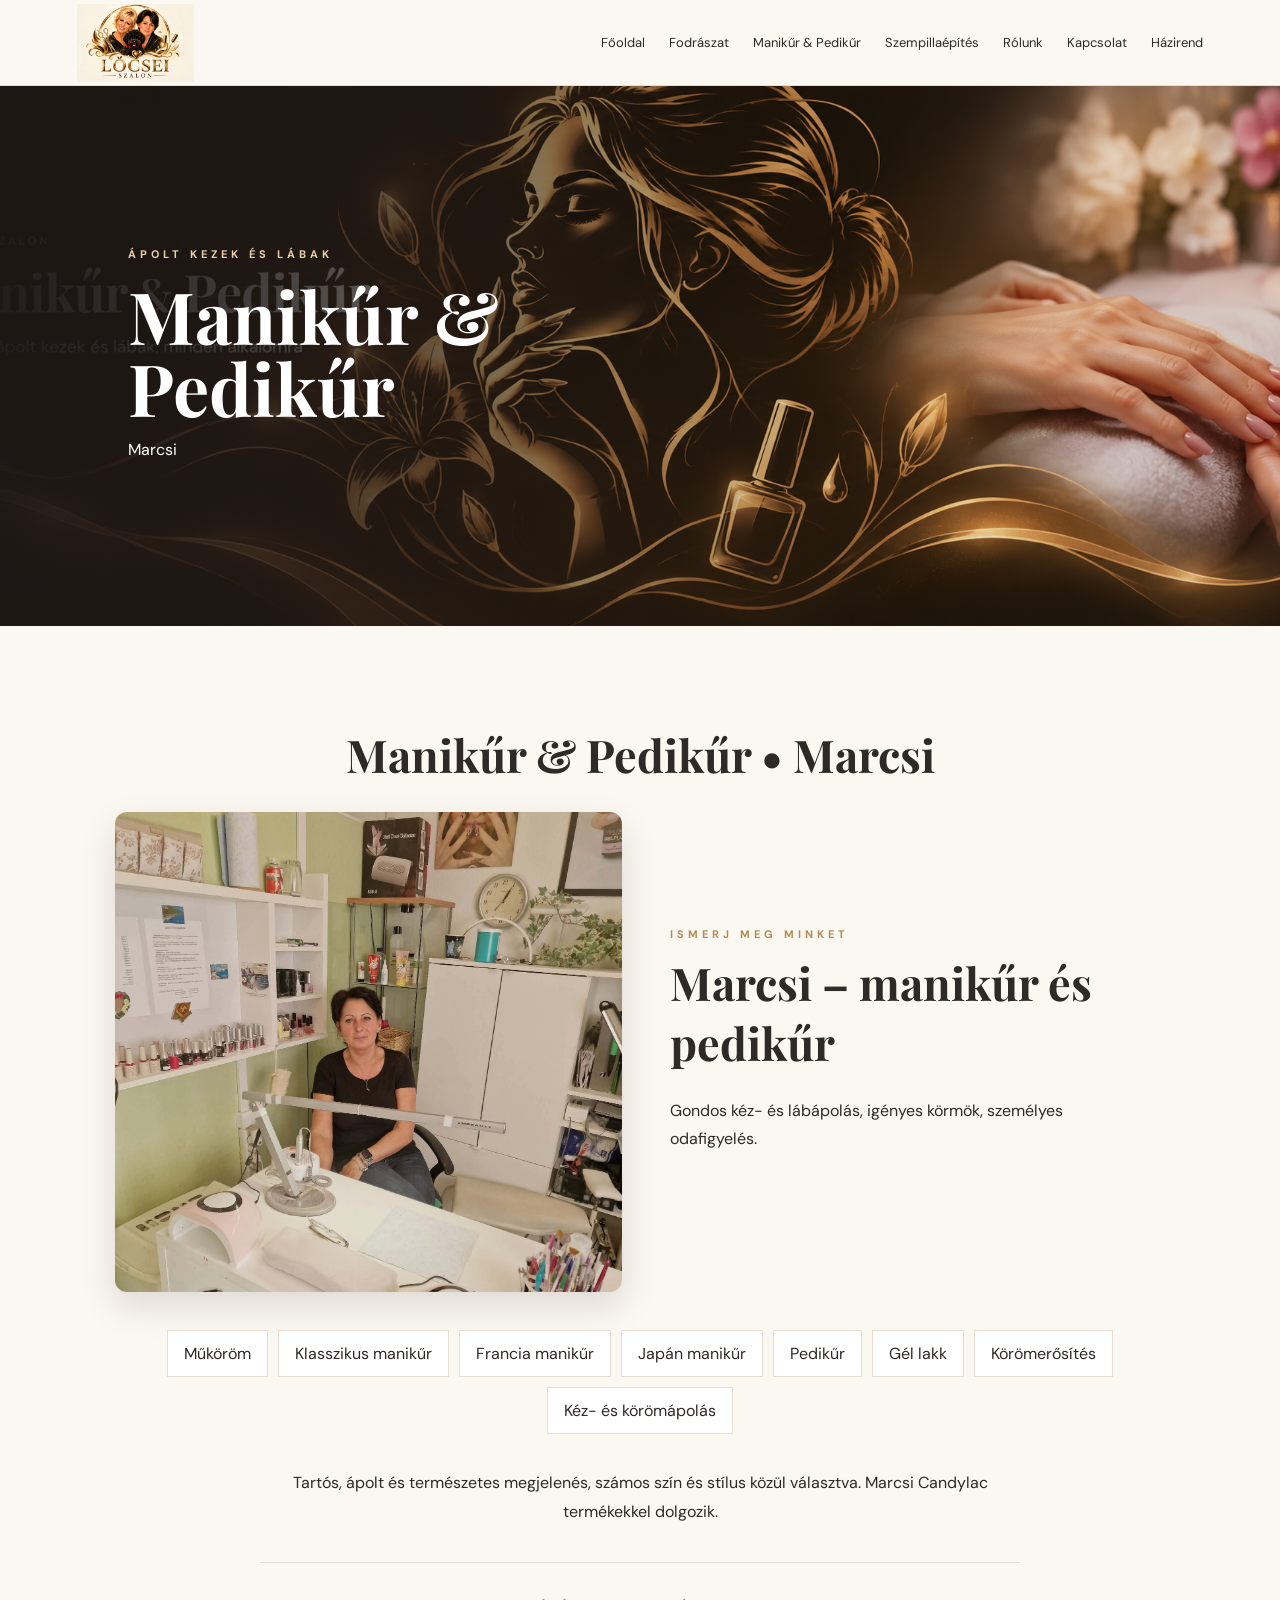
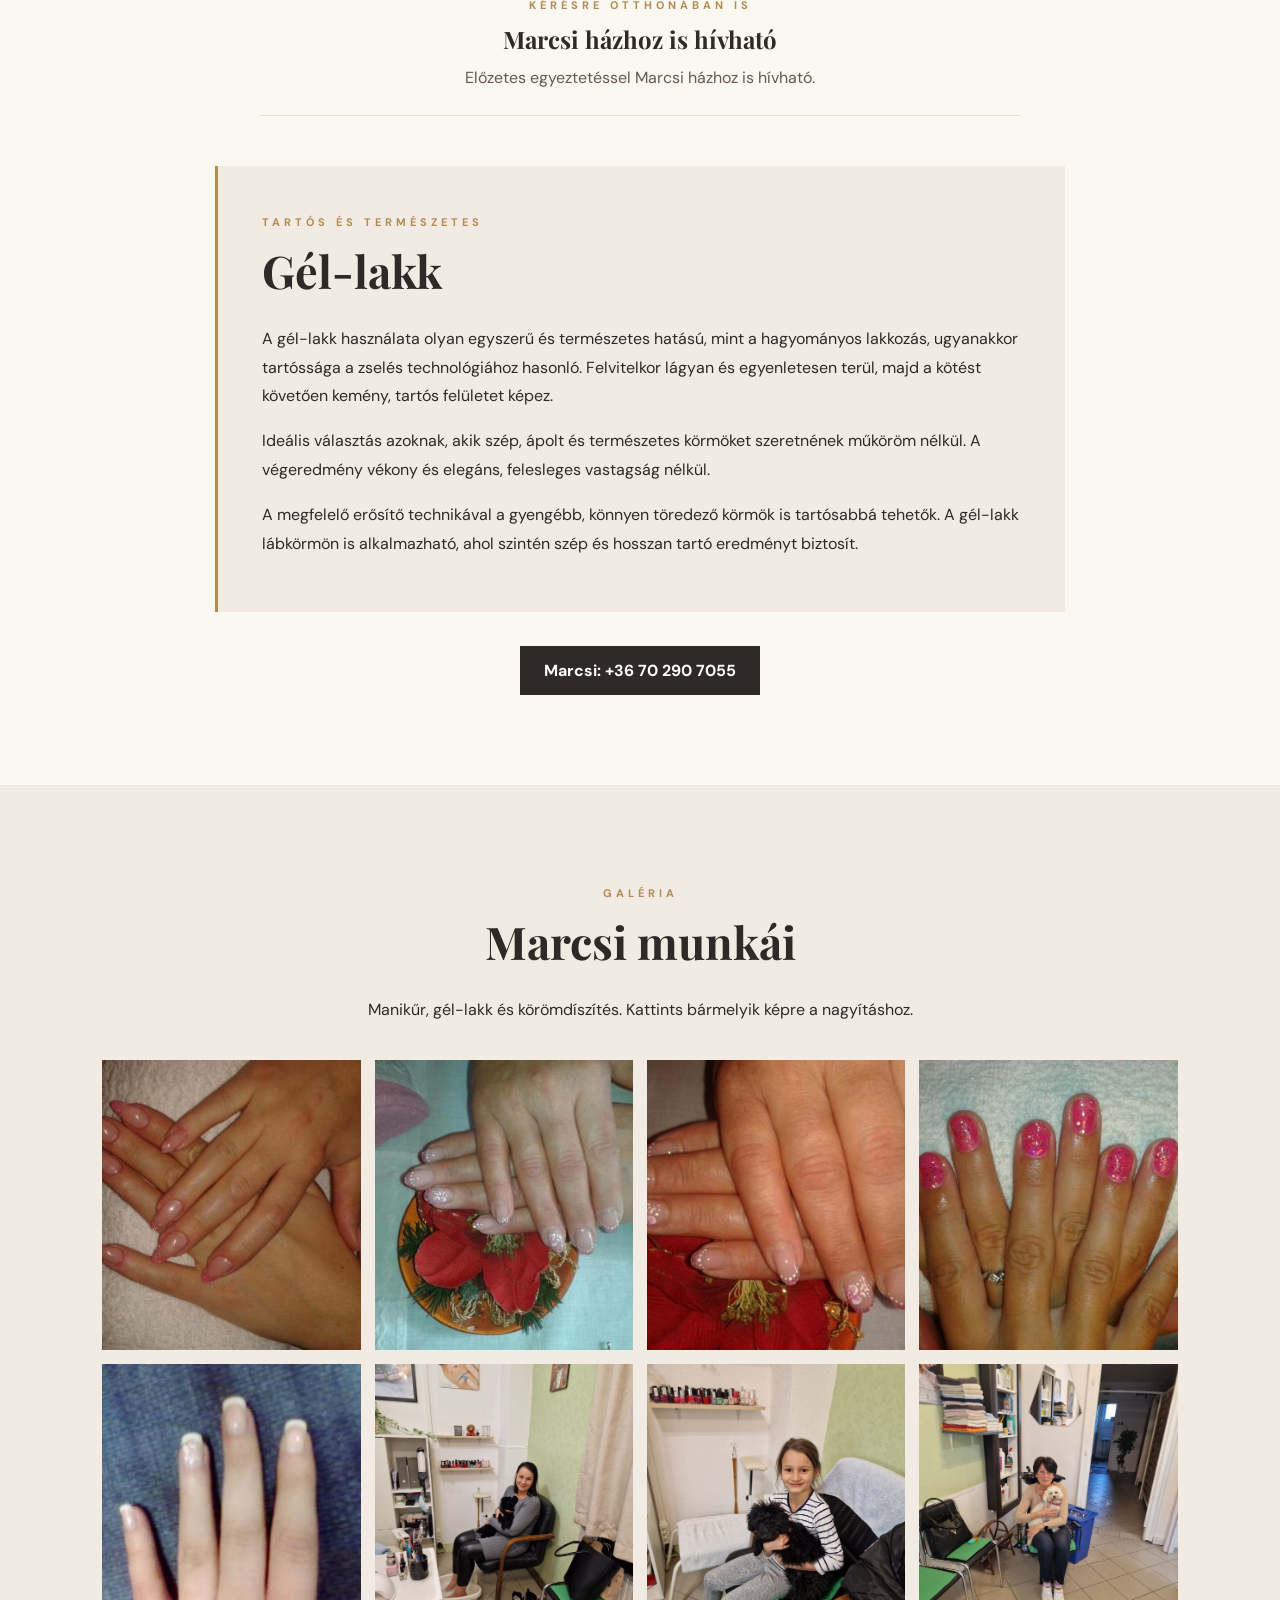
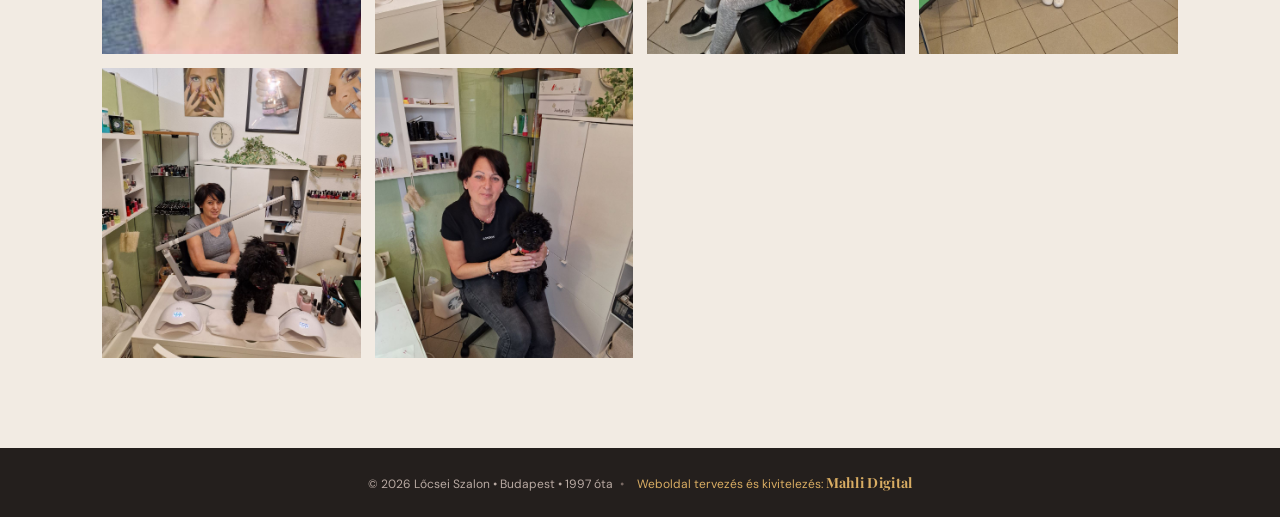
<file: manikur-pedikur.html>
<!doctype html><html lang="hu"><head><meta charset="utf-8"><meta name="viewport" content="width=device-width,initial-scale=1"><meta name="description" content="Manikűr és pedikűr a Lőcsei Szalonban – Marcsi."><title>Manikűr & Pedikűr | Lőcsei Szalon</title><link rel="stylesheet" href="style.css?v=202610051852"><link rel="icon" type="image/png" sizes="any" href="/L%C5%91csei%20Szalon%20arany%20glamour%20embl%C3%A9ma.png?v=20261011"><link rel="shortcut icon" type="image/png" href="/L%C5%91csei%20Szalon%20arany%20glamour%20embl%C3%A9ma.png?v=20261011"><link rel="apple-touch-icon" href="/L%C5%91csei%20Szalon%20arany%20glamour%20embl%C3%A9ma.png?v=20261011"></head><body><header><a class="brand brand-logo" href="index.html" aria-label="Lőcsei Szalon – Főoldal"><img src="Lőcsei Szalon arany glamour embléma.png" alt="Lőcsei Szalon"></a><nav><a href="index.html">Főoldal</a><a href="fodraszat.html">Fodrászat</a><a href="manikur-pedikur.html">Manikűr & Pedikűr</a><a href="szempilla-epites.html">Szempillaépítés</a><a href="rolunk.html">Rólunk</a><a href="kapcsolat.html">Kapcsolat</a><a href="hazirend.html">Házirend</a></nav></header><main><section class="page-hero nails-page"><div><p class="eyebrow">Ápolt kezek és lábak</p><h1>Manikűr &<br>Pedikűr</h1><p>Marcsi</p></div></section><section class="section"><h2>Manikűr & Pedikűr • Marcsi</h2><div class="team-feature"><img src="848682738_1819905385693031_4974129384077877509_n.jpg" alt="Marcsi – manikűr és pedikűr a Lőcsei Szalonban" loading="lazy"><div><p class="eyebrow">Ismerj meg minket</p><h2>Marcsi – manikűr és pedikűr</h2><p class="lead">Gondos kéz- és lábápolás, igényes körmök, személyes odafigyelés.</p></div></div><div class="services"><span>Műköröm</span><span>Klasszikus manikűr</span><span>Francia manikűr</span><span>Japán manikűr</span><span>Pedikűr</span><span>Gél lakk</span><span>Körömerősítés</span><span>Kéz- és körömápolás</span></div><p class="lead">Tartós, ápolt és természetes megjelenés, számos szín és stílus közül választva. Marcsi Candylac termékekkel dolgozik.</p><div class="home-hair-service"><p class="eyebrow">Kérésre otthonában is</p><h3>Marcsi házhoz is hívható</h3><p>Előzetes egyeztetéssel Marcsi házhoz is hívható.</p></div><div class="gel-info"><p class="eyebrow">Tartós és természetes</p><h2>Gél-lakk</h2><p>A gél-lakk használata olyan egyszerű és természetes hatású, mint a hagyományos lakkozás, ugyanakkor tartóssága a zselés technológiához hasonló. Felvitelkor lágyan és egyenletesen terül, majd a kötést követően kemény, tartós felületet képez.</p><p>Ideális választás azoknak, akik szép, ápolt és természetes körmöket szeretnének műköröm nélkül. A végeredmény vékony és elegáns, felesleges vastagság nélkül.</p><p>A megfelelő erősítő technikával a gyengébb, könnyen töredező körmök is tartósabbá tehetők. A gél-lakk lábkörmön is alkalmazható, ahol szintén szép és hosszan tartó eredményt biztosít.</p></div><a class="btn dark" href="tel:+36702907055">Marcsi: +36 70 290 7055</a></section><section class="section alt"><p class="eyebrow">Galéria</p><h2>Marcsi munkái</h2><p class="lead">Manikűr, gél-lakk és körömdíszítés. Kattints bármelyik képre a nagyításhoz.</p><div class="photo-gallery"><a class="gallery-item" href="2012_02_29_16.10.52.jpg" data-lightbox><img src="2012_02_29_16.10.52.jpg" alt="Marcsi manikűr munkája 1" loading="lazy"></a><a class="gallery-item" href="2012_03_01_13.08.29.jpg" data-lightbox><img src="2012_03_01_13.08.29.jpg" alt="Marcsi manikűr munkája 2" loading="lazy"></a><a class="gallery-item" href="2012_03_01_13.08.51.jpg" data-lightbox><img src="2012_03_01_13.08.51.jpg" alt="Marcsi manikűr munkája 3" loading="lazy"></a><a class="gallery-item" href="2012_08_09_13.54.57.jpg" data-lightbox><img src="2012_08_09_13.54.57.jpg" alt="Marcsi manikűr munkája 4" loading="lazy"></a><a class="gallery-item" href="20120507364.jpg" data-lightbox><img src="20120507364.jpg" alt="Marcsi manikűr munkája 5" loading="lazy"></a><a class="gallery-item" href="viber_kép_2026-10-01_20-34-06-659.jpg" data-lightbox><img src="viber_kép_2026-10-01_20-34-06-659.jpg" alt="Marcsi manikűr munkája 7" loading="lazy"></a><a class="gallery-item" href="viber_kép_2026-10-01_20-34-06-702.jpg" data-lightbox><img src="viber_kép_2026-10-01_20-34-06-702.jpg" alt="Marcsi manikűr munkája 9" loading="lazy"></a><a class="gallery-item" href="viber_kép_2026-10-01_20-34-06-726.jpg" data-lightbox><img src="viber_kép_2026-10-01_20-34-06-726.jpg" alt="Marcsi manikűr munkája 10" loading="lazy"></a><a class="gallery-item" href="viber_kép_2026-10-01_20-34-06-609.jpg" data-lightbox><img src="viber_kép_2026-10-01_20-34-06-609.jpg" alt="Marcsi manikűr munkája" loading="lazy"></a><a class="gallery-item" href="viber_kép_2026-10-01_20-34-06-346.jpg" data-lightbox><img src="viber_kép_2026-10-01_20-34-06-346.jpg" alt="Marcsi munkája" loading="lazy"></a></div></section></main><footer>© 2026 Lőcsei Szalon • Budapest • 1997 óta <span class="footer-sep">•</span> <a class="mahli-credit" href="https://mahlidigital.com" target="_blank" rel="noopener">Weboldal tervezés és kivitelezés: <strong>Mahli Digital</strong></a></footer><script src="script.js"></script></body></html>
</file>
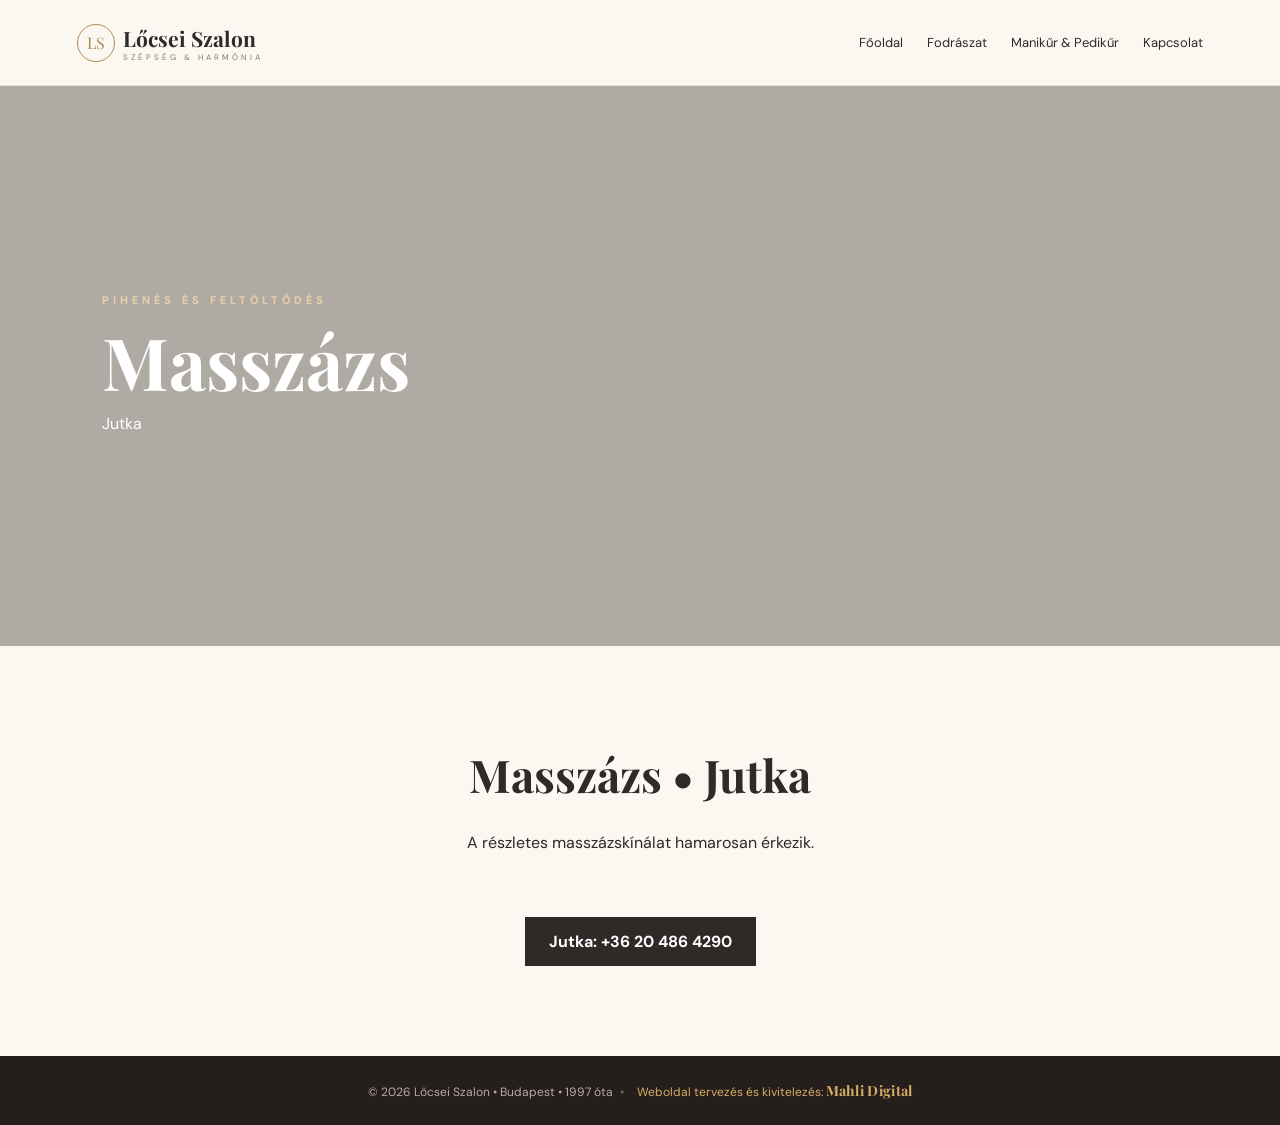
<file: masszazs.html>
<!doctype html><html lang="hu"><head><meta charset="utf-8"><meta name="viewport" content="width=device-width,initial-scale=1"><meta name="description" content="Masszázs a Lőcsei Szalonban – Jutka."><title>Masszázs | Lőcsei Szalon</title><link rel="stylesheet" href="style.css"></head><body><header><a class="brand" href="index.html"><span>LS</span><b>Lőcsei Szalon</b><small>Szépség & Harmónia</small></a><button id="menu" aria-label="Menü">☰</button><nav><a href="index.html">Főoldal</a><a href="fodraszat.html">Fodrászat</a><a href="manikur-pedikur.html">Manikűr & Pedikűr</a><a href="kapcsolat.html">Kapcsolat</a></nav></header><main><section class="page-hero massage-page"><div><p class="eyebrow">Pihenés és feltöltődés</p><h1>Masszázs</h1><p>Jutka</p></div></section><section class="section"><h2>Masszázs • Jutka</h2><p class="lead">A részletes masszázskínálat hamarosan érkezik.</p><a class="btn dark" href="tel:+36204864290">Jutka: +36 20 486 4290</a></section></main><footer>© 2026 Lőcsei Szalon • Budapest • 1997 óta <span class="footer-sep">•</span> <a class="mahli-credit" href="https://mahlidigital.com" target="_blank" rel="noopener">Weboldal tervezés és kivitelezés: <strong>Mahli Digital</strong></a></footer><script src="script.js"></script></body></html>
</file>
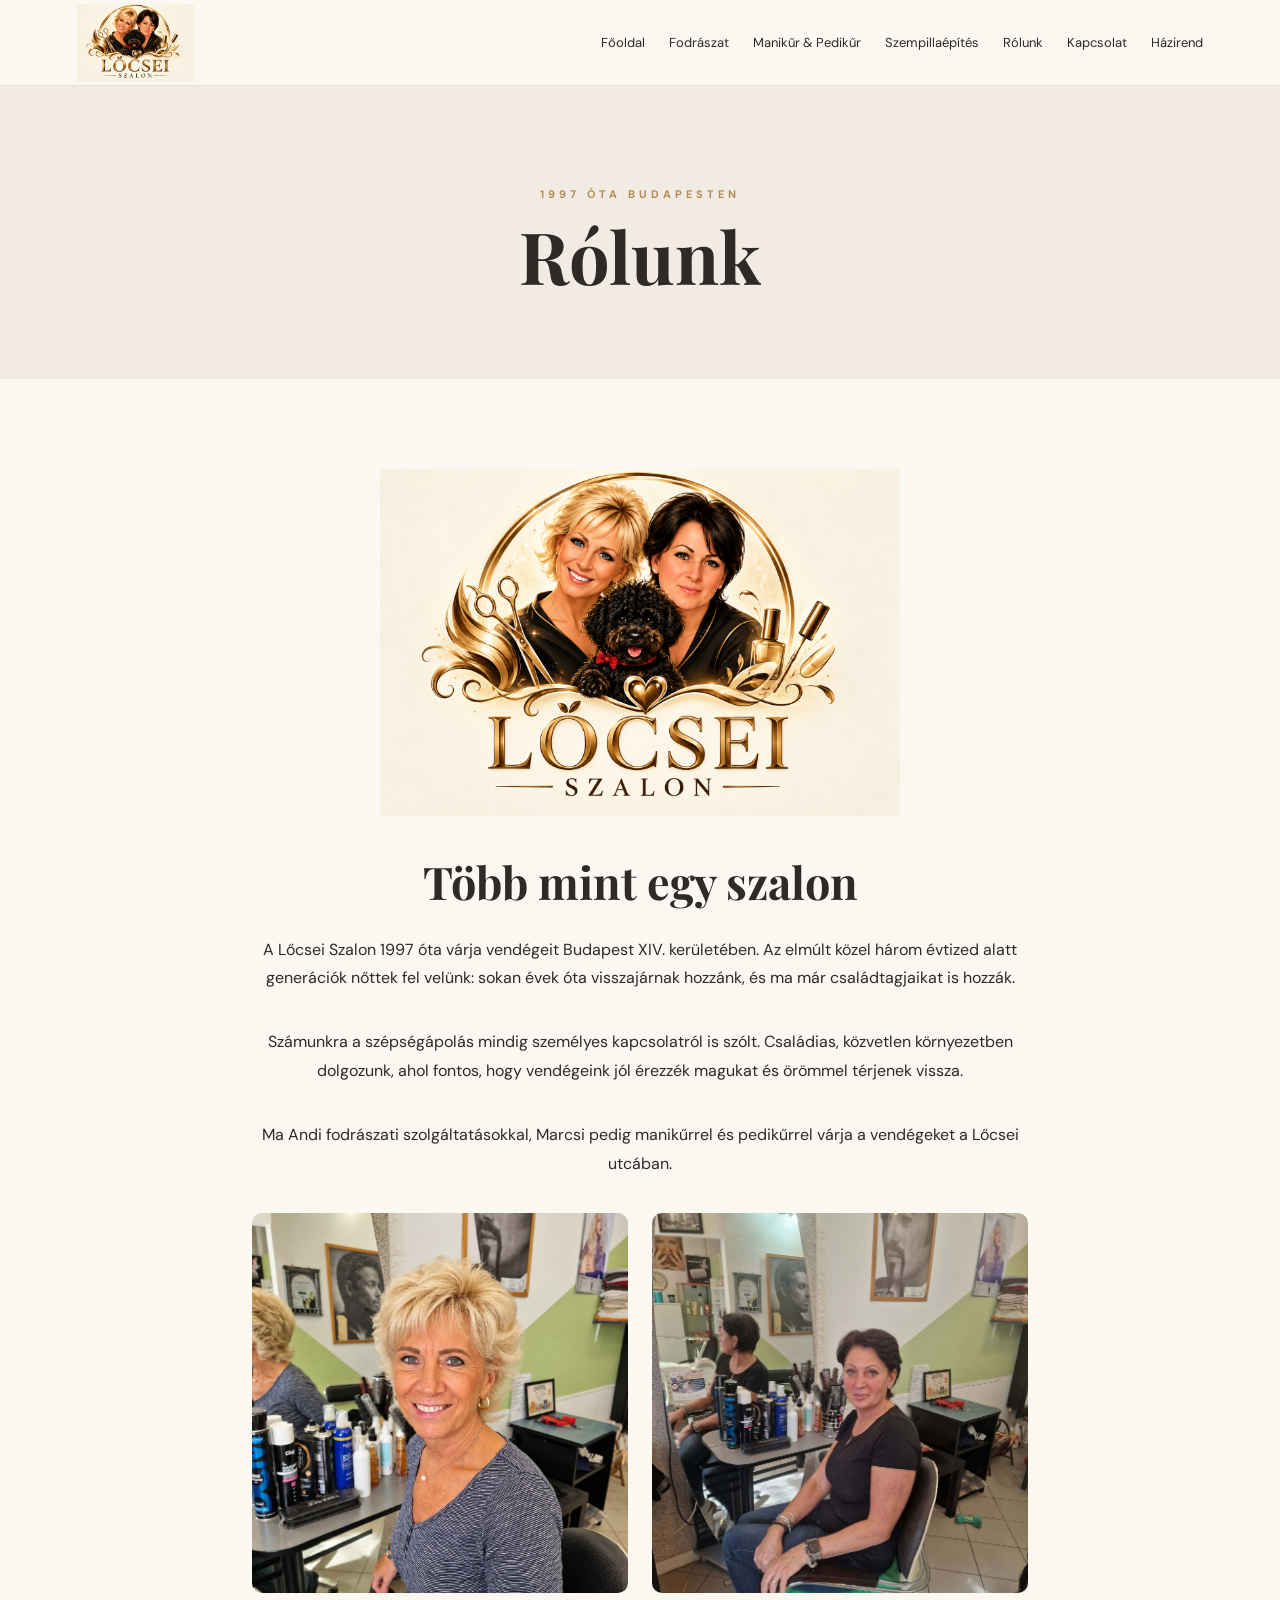
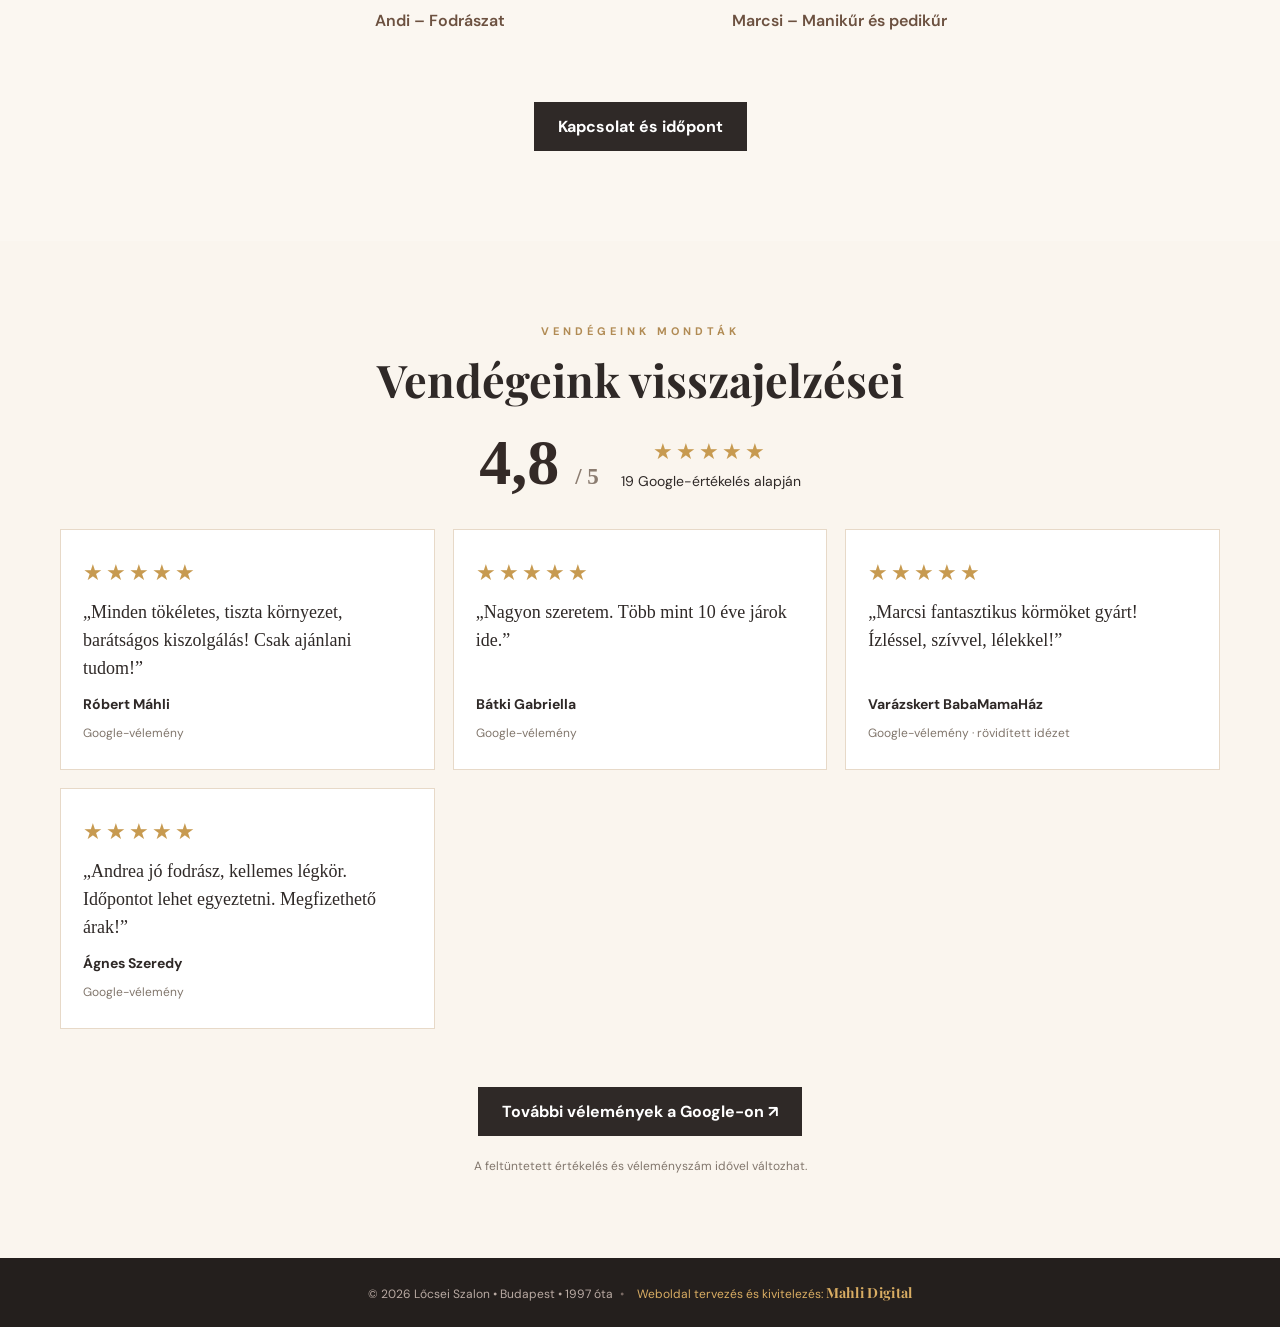
<file: rolunk.html>
<!doctype html><html lang="hu"><head><meta charset="utf-8"><meta name="viewport" content="width=device-width,initial-scale=1"><meta name="description" content="A Lőcsei Szalon története – Budapest, 1997 óta."><title>Rólunk | Lőcsei Szalon</title><link rel="stylesheet" href="style.css?v=20261008reviews"><link rel="icon" type="image/png" sizes="any" href="/L%C5%91csei%20Szalon%20arany%20glamour%20embl%C3%A9ma.png?v=20261011"><link rel="shortcut icon" type="image/png" href="/L%C5%91csei%20Szalon%20arany%20glamour%20embl%C3%A9ma.png?v=20261011"><link rel="apple-touch-icon" href="/L%C5%91csei%20Szalon%20arany%20glamour%20embl%C3%A9ma.png?v=20261011"></head><body><header><a class="brand brand-logo" href="index.html" aria-label="Lőcsei Szalon – Főoldal"><img src="Lőcsei Szalon arany glamour embléma.png" alt="Lőcsei Szalon"></a><nav><a href="index.html">Főoldal</a><a href="fodraszat.html">Fodrászat</a><a href="manikur-pedikur.html">Manikűr & Pedikűr</a><a href="szempilla-epites.html">Szempillaépítés</a><a href="rolunk.html">Rólunk</a><a href="kapcsolat.html">Kapcsolat</a><a href="hazirend.html">Házirend</a></nav></header><main><section class="simple-hero"><p class="eyebrow">1997 óta Budapesten</p><h1>Rólunk</h1></section><section class="section about-section"><img class="about-logo" src="Lőcsei Szalon arany glamour embléma.png" alt="Lőcsei Szalon logó"><h2>Több mint egy szalon</h2><p class="lead">A Lőcsei Szalon 1997 óta várja vendégeit Budapest XIV. kerületében. Az elmúlt közel három évtized alatt generációk nőttek fel velünk: sokan évek óta visszajárnak hozzánk, és ma már családtagjaikat is hozzák.</p><p class="lead">Számunkra a szépségápolás mindig személyes kapcsolatról is szólt. Családias, közvetlen környezetben dolgozunk, ahol fontos, hogy vendégeink jól érezzék magukat és örömmel térjenek vissza.</p><p class="lead">Ma Andi fodrászati szolgáltatásokkal, Marcsi pedig manikűrrel és pedikűrrel várja a vendégeket a Lőcsei utcában.</p><div class="team-portraits"><figure><img src="848649921_982120650885018_6581897102539896887_n.jpg" alt="Andi, a Lőcsei Szalon fodrásza" loading="lazy"><figcaption>Andi – Fodrászat</figcaption></figure><figure><img src="848971796_1118752707466379_1996882918857724048_n.jpg" alt="Marcsi a Lőcsei Szalonban" loading="lazy"><figcaption>Marcsi – Manikűr és pedikűr</figcaption></figure></div><a class="btn dark" href="kapcsolat.html">Kapcsolat és időpont</a></section><section class="section reviews-section" id="velemenyek"><p class="eyebrow">Vendégeink mondták</p><h2>Vendégeink visszajelzései</h2><div class="reviews-score"><strong>4,8 <span>/ 5</span></strong><div><div class="review-stars" aria-label="5 csillag">★★★★★</div><p>19 Google-értékelés alapján</p></div></div><div class="reviews-grid"><article class="review-card"><div class="review-stars" aria-label="5 csillag">★★★★★</div><p>„Minden tökéletes, tiszta környezet, barátságos kiszolgálás! Csak ajánlani tudom!”</p><strong>Róbert Máhli</strong><small>Google-vélemény</small></article><article class="review-card"><div class="review-stars" aria-label="5 csillag">★★★★★</div><p>„Nagyon szeretem. Több mint 10 éve járok ide.”</p><strong>Bátki Gabriella</strong><small>Google-vélemény</small></article><article class="review-card"><div class="review-stars" aria-label="5 csillag">★★★★★</div><p>„Marcsi fantasztikus körmöket gyárt! Ízléssel, szívvel, lélekkel!”</p><strong>Varázskert BabaMamaHáz</strong><small>Google-vélemény · rövidített idézet</small></article><article class="review-card"><div class="review-stars" aria-label="5 csillag">★★★★★</div><p>„Andrea jó fodrász, kellemes légkör. Időpontot lehet egyeztetni. Megfizethető árak!”</p><strong>Ágnes Szeredy</strong><small>Google-vélemény</small></article></div><a class="btn dark" href="https://www.google.com/maps/search/?api=1&query=L%C5%91csei%20Szalon%20Budapest%20L%C5%91csei%20utca%2043" target="_blank" rel="noopener noreferrer">További vélemények a Google-on ↗</a><p class="reviews-disclaimer">A feltüntetett értékelés és véleményszám idővel változhat.</p></section></main><footer>© 2026 Lőcsei Szalon • Budapest • 1997 óta <span class="footer-sep">•</span> <a class="mahli-credit" href="https://mahlidigital.com" target="_blank" rel="noopener">Weboldal tervezés és kivitelezés: <strong>Mahli Digital</strong></a></footer><script src="script.js"></script></body></html>
</file>
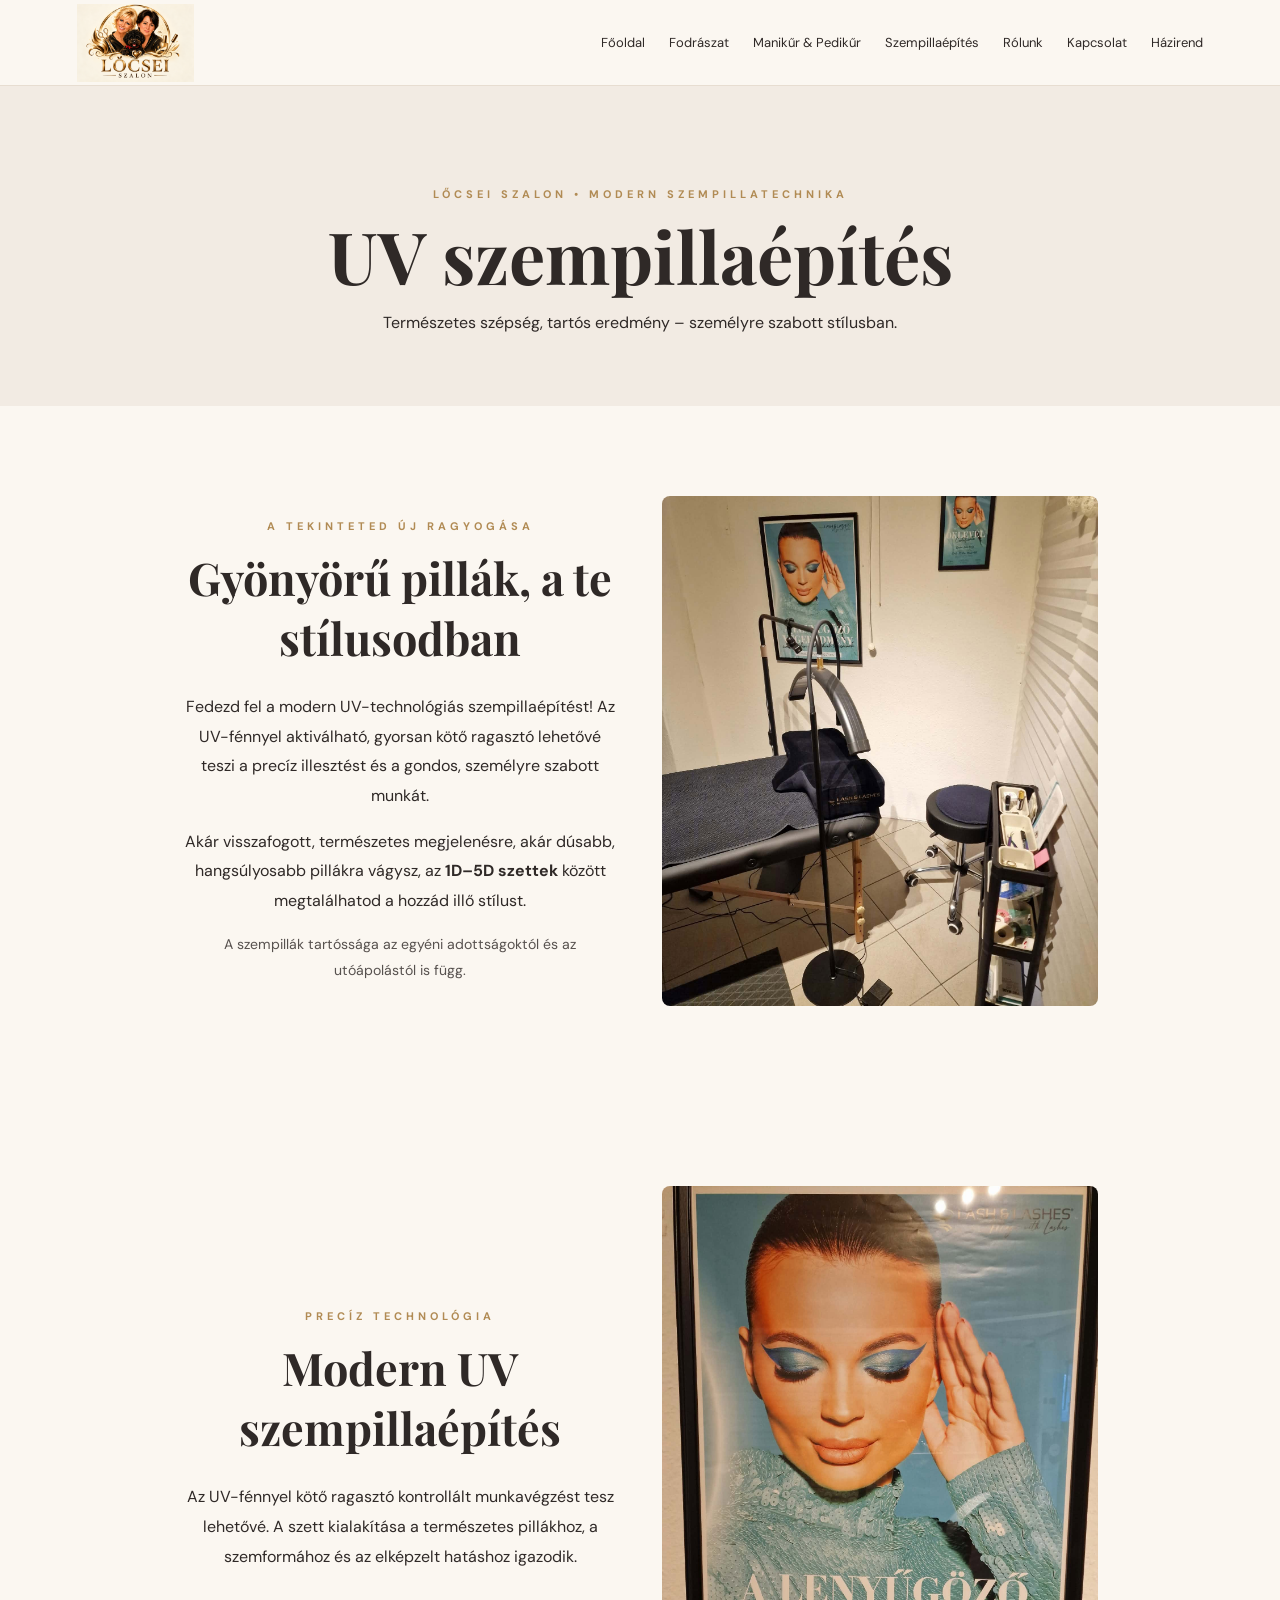
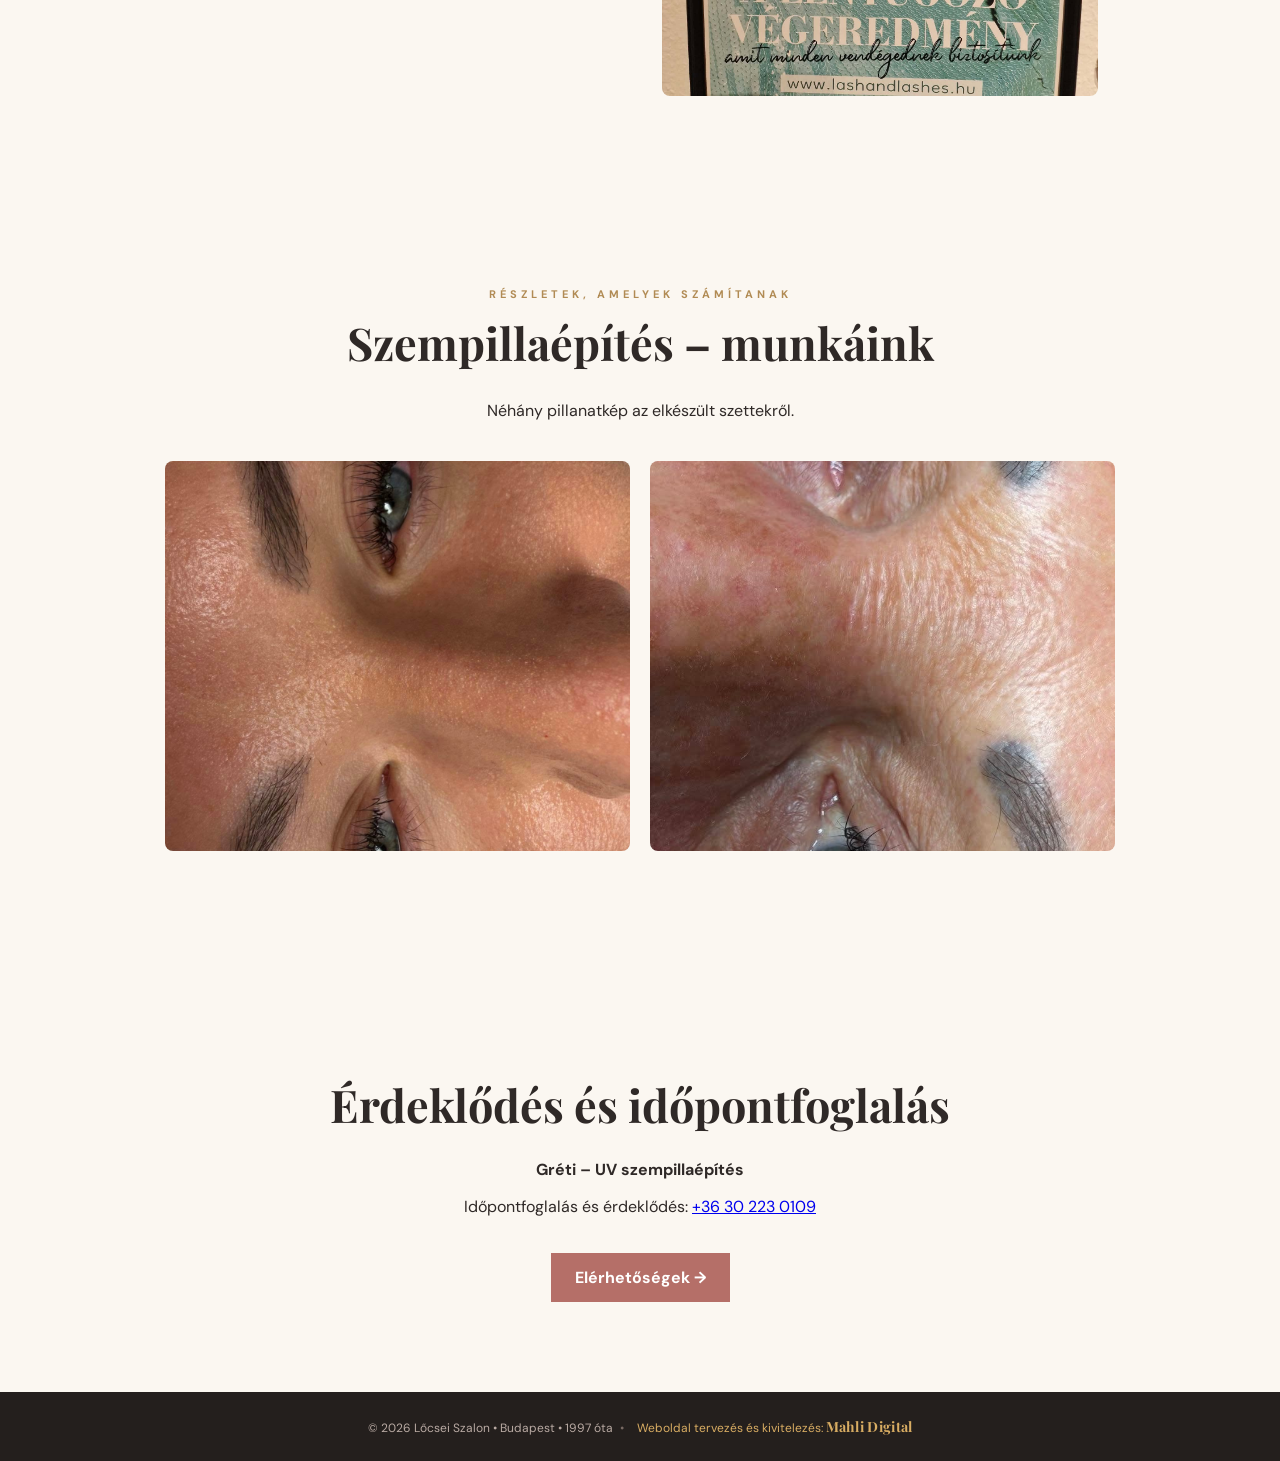
<file: szempilla-epites.html>
<!doctype html><html lang="hu"><head><meta charset="utf-8"><meta name="viewport" content="width=device-width,initial-scale=1"><meta name="description" content="Szempillaépítés a Lőcsei Szalonban."><title>Szempillaépítés | Lőcsei Szalon</title><link rel="stylesheet" href="style.css?v=20261008lashes"><link rel="icon" type="image/png" sizes="any" href="/L%C5%91csei%20Szalon%20arany%20glamour%20embl%C3%A9ma.png?v=20261011"><link rel="shortcut icon" type="image/png" href="/L%C5%91csei%20Szalon%20arany%20glamour%20embl%C3%A9ma.png?v=20261011"><link rel="apple-touch-icon" href="/L%C5%91csei%20Szalon%20arany%20glamour%20embl%C3%A9ma.png?v=20261011"></head><body><header><a class="brand brand-logo" href="index.html" aria-label="Lőcsei Szalon – Főoldal"><img src="Lőcsei Szalon arany glamour embléma.png" alt="Lőcsei Szalon"></a><nav><a href="index.html">Főoldal</a><a href="fodraszat.html">Fodrászat</a><a href="manikur-pedikur.html">Manikűr & Pedikűr</a><a href="szempilla-epites.html">Szempillaépítés</a><a href="rolunk.html">Rólunk</a><a href="kapcsolat.html">Kapcsolat</a><a href="hazirend.html">Házirend</a></nav></header><main><section class="simple-hero"><p class="eyebrow">Lőcsei Szalon • Modern szempillatechnika</p><h1>UV szempillaépítés</h1><p>Természetes szépség, tartós eredmény – személyre szabott stílusban.</p></section><section class="section lash-intro"><div class="lash-copy"><p class="eyebrow">A tekinteted új ragyogása</p><h2>Gyönyörű pillák, a te stílusodban</h2><p>Fedezd fel a modern UV-technológiás szempillaépítést! Az UV-fénnyel aktiválható, gyorsan kötő ragasztó lehetővé teszi a precíz illesztést és a gondos, személyre szabott munkát.</p><p>Akár visszafogott, természetes megjelenésre, akár dúsabb, hangsúlyosabb pillákra vágysz, az <strong>1D–5D szettek</strong> között megtalálhatod a hozzád illő stílust.</p><p class="lash-note">A szempillák tartóssága az egyéni adottságoktól és az utóápolástól is függ.</p></div><img src="uv-szempilla-szalon.jpg" alt="A szempillaépítés kezelőhelyisége" loading="lazy"></section><section class="section lash-tech"><div><p class="eyebrow">Precíz technológia</p><h2>Modern UV szempillaépítés</h2><p>Az UV-fénnyel kötő ragasztó kontrollált munkavégzést tesz lehetővé. A szett kialakítása a természetes pillákhoz, a szemformához és az elképzelt hatáshoz igazodik.</p></div><img src="uv-szempilla-technologia.jpg" alt="Szempillaépítési technológiát bemutató plakát" loading="lazy"></section><section class="section lash-work"><p class="eyebrow">Részletek, amelyek számítanak</p><h2>Szempillaépítés – munkáink</h2><p class="lead">Néhány pillanatkép az elkészült szettekről.</p><div class="lash-gallery"><a href="uv-szempilla-munka-1.jpg" data-lightbox><img src="uv-szempilla-munka-1.jpg" alt="Szempillaépítés – természetes hatású pillák" loading="lazy"></a><a href="uv-szempilla-munka-2.jpg" data-lightbox><img src="uv-szempilla-munka-2.jpg" alt="Szempillaépítés – dúsabb pillák" loading="lazy"></a></div></section><section class="section lash-contact"><h2>Érdeklődés és időpontfoglalás</h2><p><strong>Gréti – UV szempillaépítés</strong></p><p>Időpontfoglalás és érdeklődés: <a href="tel:+36302230109">+36 30 223 0109</a></p><a class="btn" href="kapcsolat.html">Elérhetőségek →</a></section></main><footer>© 2026 Lőcsei Szalon • Budapest • 1997 óta <span class="footer-sep">•</span> <a class="mahli-credit" href="https://mahlidigital.com" target="_blank" rel="noopener">Weboldal tervezés és kivitelezés: <strong>Mahli Digital</strong></a></footer><script src="script.js"></script></body></html>
</file>
<file: style.css>
@import url('https://fonts.googleapis.com/css2?family=DM+Sans:wght@400;500;700&family=Playfair+Display:ital,wght@0,600;1,600&display=swap');:root{--ink:#2f2927;--cream:#fbf7f1;--rose:#b56f68;--gold:#b18b54;--line:#e7ddd1}*{box-sizing:border-box}body{margin:0;color:var(--ink);background:var(--cream);font-family:"DM Sans",sans-serif}header{height:86px;display:flex;align-items:center;justify-content:space-between;padding:0 6vw;background:rgba(251,247,241,.97);position:sticky;top:0;z-index:20;border-bottom:1px solid var(--line)}.brand{display:grid;grid-template-columns:46px auto;text-decoration:none;color:var(--ink);align-items:center}.brand span{grid-row:1/3;width:38px;height:38px;border:1px solid var(--gold);border-radius:50%;display:grid;place-items:center;font-family:"Playfair Display";color:var(--gold)}.brand b{font-family:"Playfair Display";font-size:21px}.brand small{text-transform:uppercase;letter-spacing:3px;font-size:8px;color:#8d7770}nav{display:flex;gap:24px}nav a{text-decoration:none;color:var(--ink);font-size:13px}nav a:hover{color:var(--rose)}#menu{display:none;border:0;background:none;font-size:24px}.hero{min-height:650px;display:flex;align-items:center;background:linear-gradient(90deg,rgba(45,36,32,.78),rgba(45,36,32,.1)),url('https://images.unsplash.com/photo-1560066984-138dadb4c035?auto=format&fit=crop&w=1800&q=85') center/cover}.hero-inner{max-width:700px;margin-left:10vw;color:white}.eyebrow{text-transform:uppercase;letter-spacing:4px;font-size:11px;color:var(--gold);font-weight:700}.hero .eyebrow,.page-hero .eyebrow{color:#ead1a9}h1,h2,h3{font-family:"Playfair Display",serif}h1{font-size:72px;line-height:1;margin:18px 0}h1 em{color:#e8c7bd}h2{font-size:45px;margin:8px 0 25px}h3{font-size:28px}.hero p:not(.eyebrow){max-width:560px;font-size:18px;line-height:1.7}.btn{display:inline-block;margin-top:24px;padding:14px 24px;background:var(--rose);color:#fff;text-decoration:none;font-weight:700}.btn.dark{background:var(--ink)}.section{padding:90px 8vw;text-align:center}.alt{background:#f2ebe3}.lead{max-width:760px;margin:0 auto 35px;line-height:1.8}.cards{display:grid;grid-template-columns:repeat(4,1fr);gap:16px;margin-top:40px}.card{height:430px;background-size:cover;background-position:center;position:relative;text-decoration:none;color:white;overflow:hidden}.card:after{content:"";position:absolute;inset:0;background:linear-gradient(transparent 30%,rgba(25,20,18,.85))}.card div{position:absolute;z-index:2;bottom:28px;left:26px;right:26px;text-align:left}.card h3{margin:0 0 8px}.card p{font-size:13px;line-height:1.5}.hair{background-image:url('dscn2188.jpg');background-position:center 38%}.beauty,.beauty-page{background-image:url('https://images.unsplash.com/photo-1570172619644-dfd03ed5d881?auto=format&fit=crop&w=1400&q=85')}.nails{background-image:url('2012_03_02_13.49.36.jpg');background-position:center 35%}.nails-page{background-image:linear-gradient(90deg,rgba(35,27,24,.68),rgba(35,27,24,.15)),url('2012_03_02_13.49.36.jpg');background-position:center 30%;background-size:cover}.massage,.massage-page{background-image:url('https://images.unsplash.com/photo-1544161515-4ab6ce6db874?auto=format&fit=crop&w=1400&q=85')}.hair-page{background-image:linear-gradient(90deg,rgba(35,27,24,.72),rgba(35,27,24,.15)),url('dscn2188.jpg');background-position:center 28%;background-size:cover}.page-hero{min-height:560px;background-size:cover;background-position:center;display:flex;align-items:center;padding:8vw;color:#fff;position:relative}.page-hero:before{content:"";position:absolute;inset:0;background:rgba(35,27,24,.35)}.page-hero>div{position:relative;z-index:1}.page-hero h1{margin-bottom:12px}.simple-hero{text-align:center;padding:90px 20px 70px;background:#f2ebe3}.simple-hero h1{color:var(--ink)}.services{display:flex;flex-wrap:wrap;justify-content:center;gap:10px;max-width:950px;margin:35px auto}.services span{padding:12px 16px;border:1px solid var(--line);background:white}.gallery-placeholder{display:grid;grid-template-columns:1fr 1fr;gap:20px;max-width:900px;margin:auto}.gallery-placeholder div{height:280px;display:grid;place-items:center;background:#fff;border:1px solid var(--line);font-family:"Playfair Display";font-size:28px}.gallery-placeholder small{font-family:"DM Sans";font-size:12px;color:#8b7770}.gallery-note{margin-top:30px}.contact{padding:80px 8vw;background:#302927;color:#fff;display:grid;grid-template-columns:1fr 2fr;gap:60px}.contact h2{font-size:50px}.contact-grid{display:grid;grid-template-columns:1fr 1fr;gap:12px}.contact-grid a{padding:18px;border:1px solid #5b4e49;text-decoration:none;color:white}.contact-grid b{color:#e3c09b}.contact-page{padding-top:90px;padding-bottom:90px}footer{text-align:center;padding:25px;background:#241f1d;color:#b9aaa3;font-size:12px}@media(max-width:900px){header{height:72px;padding:0 20px}#menu{display:block}nav{display:none;position:absolute;top:72px;left:0;right:0;background:var(--cream);padding:25px;flex-direction:column;border-bottom:1px solid var(--line)}nav.open{display:flex}.hero{min-height:580px}.hero-inner{margin:0 24px}h1{font-size:48px}.section{padding:65px 22px}.cards{grid-template-columns:1fr 1fr}.card{height:360px}.contact{grid-template-columns:1fr;padding:60px 22px}.gallery-placeholder{grid-template-columns:1fr}.page-hero{min-height:390px;padding:50px 25px}}@media(max-width:560px){.cards{grid-template-columns:1fr}.card{height:330px}.contact-grid{grid-template-columns:1fr}h2{font-size:36px}.page-hero h1{font-size:48px}}.real-work{max-width:520px;width:100%;height:auto;display:block;margin:30px auto 0;border-radius:2px;box-shadow:0 18px 45px rgba(47,41,39,.16)}.photo-gallery{max-width:1180px;margin:35px auto 0;display:grid;grid-template-columns:repeat(4,1fr);gap:14px}.gallery-item{display:block;height:290px;overflow:hidden;background:#e9dfd6}.gallery-item img{width:100%;height:100%;object-fit:cover;display:block;transition:transform .3s ease}.gallery-item:hover img{transform:scale(1.04)}.lightbox{position:fixed;inset:0;z-index:1000;background:rgba(20,17,16,.94);display:none;align-items:center;justify-content:center;padding:30px;cursor:zoom-out}.lightbox.open{display:flex}.lightbox img{max-width:94vw;max-height:90vh;object-fit:contain;box-shadow:0 10px 50px rgba(0,0,0,.4)}.lightbox-close{position:absolute;top:18px;right:25px;color:white;font-size:38px;background:none;border:0;cursor:pointer}@media(max-width:900px){.photo-gallery{grid-template-columns:repeat(2,1fr)}.gallery-item{height:300px}}@media(max-width:560px){.photo-gallery{grid-template-columns:1fr 1fr;gap:8px}.gallery-item{height:220px}}.gel-info{max-width:850px;margin:50px auto 10px;padding:38px 44px;text-align:left;background:#f2ebe3;border-left:3px solid var(--gold)}.gel-info h2{margin-top:6px}.gel-info p:not(.eyebrow){line-height:1.8}@media(max-width:560px){.gel-info{padding:28px 22px}}.hair-page,.nails-page{background-repeat:no-repeat}@media(min-width:901px){.hair-page,.nails-page{background-size:auto 100%;background-color:#2f2927;background-position:right center}.hair-page:after,.nails-page:after{content:"";position:absolute;inset:0;background:linear-gradient(90deg,rgba(35,27,24,.92) 0%,rgba(35,27,24,.58) 35%,rgba(35,27,24,.08) 72%);pointer-events:none}.hair-page>div,.nails-page>div{z-index:2}}
/* Refined service hero: portrait photos as elegant cards, not stretched banners */
@media(min-width:901px){
 .hair-page,.nails-page{min-height:540px;background-color:#2f2927;background-repeat:no-repeat;background-size:360px auto;background-position:calc(100% - 9vw) center;padding-left:10vw;padding-right:10vw}
 .hair-page:before,.nails-page:before{background:linear-gradient(90deg,rgba(35,27,24,.98) 0%,rgba(35,27,24,.94) 58%,rgba(35,27,24,.45) 78%,rgba(35,27,24,.18) 100%)}
 .hair-page:after,.nails-page:after{display:none}
 .hair-page>div,.nails-page>div{max-width:650px}
}

/* Final hairdressing hero with custom gold family illustration */
.hair-page{background-image:linear-gradient(90deg,rgba(31,24,21,.97) 0%,rgba(31,24,21,.72) 32%,rgba(31,24,21,.16) 68%,rgba(31,24,21,.05) 100%),url('fodraszat-arany-fejek.png');background-size:cover;background-position:center;background-repeat:no-repeat}
@media(min-width:901px){.hair-page{min-height:540px;background-size:cover;background-position:center}.hair-page:before{background:linear-gradient(90deg,rgba(28,22,20,.96) 0%,rgba(28,22,20,.76) 27%,rgba(28,22,20,.08) 58%,rgba(28,22,20,.22) 100%)}.hair-page:after{display:none}.hair-page>div{max-width:520px}}

/* Final manicure & pedicure hero with custom gold illustration */
.nails-page{background-image:linear-gradient(90deg,rgba(31,24,21,.82) 0%,rgba(31,24,21,.38) 38%,rgba(31,24,21,.04) 72%),url('marcsi-arany-manikur.png');background-size:cover;background-position:center;background-repeat:no-repeat}
@media(min-width:901px){.nails-page{min-height:540px;background-size:cover;background-position:center}.nails-page:before{background:linear-gradient(90deg,rgba(28,22,20,.82) 0%,rgba(28,22,20,.48) 28%,rgba(28,22,20,.04) 58%,rgba(28,22,20,.06) 100%)}.nails-page:after{display:none}.nails-page>div{max-width:620px}}

footer .mahli-credit{color:#d8b276;text-decoration:none;margin-left:6px;transition:color .2s ease}
footer .mahli-credit strong{font-family:"Playfair Display",serif;font-size:14px;letter-spacing:.3px}
footer .mahli-credit:hover{color:#fff}
.footer-sep{margin:0 4px;color:#786963}
@media(max-width:560px){footer .footer-sep{display:none}footer .mahli-credit{display:block;margin:8px 0 0}}

/* Mahli Digital credit – readable gold on mobile */
footer a.mahli-credit,
footer a.mahli-credit:link,
footer a.mahli-credit:visited{color:#d9ad63!important;text-decoration:none!important}
footer a.mahli-credit:hover,
footer a.mahli-credit:active{color:#f2cf91!important}
@media(max-width:560px){
 footer a.mahli-credit,
 footer a.mahli-credit:link,
 footer a.mahli-credit:visited{color:#e1b766!important;text-decoration:none!important;font-weight:500}
 footer a.mahli-credit strong{color:#efc879!important;font-size:15px}
}

/* Two-service homepage layout */
@media (min-width: 901px){
  #szolgaltatasok .cards{
    max-width:1120px;
    margin-left:auto;
    margin-right:auto;
    grid-template-columns:repeat(2,minmax(0,1fr));
    gap:28px;
  }
  #szolgaltatasok .card{
    min-height:430px;
  }
}

/* Contact map and route planner */
.map-section{padding:20px max(6vw,24px) 80px;background:#f7f1e9}
.map-head{max-width:1180px;margin:0 auto 24px;display:flex;align-items:end;justify-content:space-between;gap:24px}
.map-head h2{margin:.2rem 0 .45rem}
.map-head p{margin:.2rem 0}
.map-frame{max-width:1180px;height:480px;margin:0 auto;border-radius:18px;overflow:hidden;box-shadow:0 18px 50px rgba(45,31,25,.13);border:1px solid rgba(160,122,91,.2)}
.map-frame iframe{width:100%;height:100%;border:0;display:block}
.route-btn{white-space:nowrap}
@media(max-width:700px){.map-section{padding:15px 18px 55px}.map-head{align-items:flex-start;flex-direction:column}.map-frame{height:390px;border-radius:14px}.route-btn{width:100%;text-align:center}}

/* Fixed four-item navigation on all screen sizes */
header{position:sticky;top:0;z-index:1000}
#menu{display:none!important}
@media(max-width:900px){
 header{padding:10px 14px;display:flex;flex-wrap:wrap;justify-content:center;gap:8px}
 header .brand{width:100%;justify-content:center}
 header nav{display:flex!important;position:static!important;width:100%;height:auto!important;padding:0!important;background:transparent!important;box-shadow:none!important;flex-direction:row!important;align-items:center;justify-content:center;gap:0!important;overflow:visible!important}
 header nav a{display:block!important;padding:9px 10px!important;font-size:12px!important;white-space:nowrap;text-align:center}
}
@media(max-width:430px){
 header{padding:8px 6px}
 header .brand{transform:scale(.92);transform-origin:center}
 header nav a{padding:8px 6px!important;font-size:11px!important}
}

/* Mobile header: bring navigation closer to logo */
@media(max-width:900px){
 header{row-gap:0!important}
 header .brand{margin-bottom:-4px!important}
 header nav{margin-top:-7px!important}
}
@media(max-width:430px){
 header nav{margin-top:-10px!important}
}

/* Fine tune mobile nav spacing */
@media(max-width:900px){header nav{margin-top:-3px!important}}
@media(max-width:430px){header nav{margin-top:-4px!important}}

/* Homepage hero: custom Andi, Marcsi & dog artwork */
.hero{background-image:url('locsei-hero-final.png');background-size:cover;background-position:center;background-repeat:no-repeat;min-height:650px}
.hero-inner{max-width:700px;margin-left:10vw;color:var(--ink)}
.hero .btn{position:relative;z-index:2;margin-top:300px}
@media(max-width:900px){.hero{min-height:580px;background-position:62% center}.hero-inner{margin:0 24px}.hero .btn{margin-top:300px}}
@media(max-width:560px){.hero{min-height:520px;background-position:67% center}.hero .btn{margin-top:320px}}

/* Homepage hero alignment: show the complete artwork below the sticky header */
.hero{background-position:center top;min-height:650px}
.hero-inner{display:none}
@media(min-width:901px){.hero{background-size:cover;background-position:center top}}
@media(max-width:900px){.hero{background-size:cover;background-position:center top;min-height:580px}}

/* Homepage service cards: original photos of Andi and Marcsi with the black dog */
#szolgaltatasok .card.hair{background-image:url('viber_kép_2026-10-01_20-34-06-346.jpg');background-position:center 38%}
#szolgaltatasok .card.nails{background-image:url('viber_kép_2026-10-01_20-34-06-633.jpg');background-position:center 38%}

/* Corrected homepage service portraits: Andi = blonde hairdresser, Marcsi = dark-haired manicure/pedicure */
#szolgaltatasok .card.hair{background-image:url('viber_kép_2026-10-01_20-34-06-549.jpg');background-position:center 35%}
#szolgaltatasok .card.nails{background-image:url('viber_kép_2026-10-01_20-34-06-702.jpg');background-position:center 35%}

/* Andi – selected original photo for Fodrászat */
#szolgaltatasok .card.hair{background-image:url('viber_kép_2026-10-01_20-34-06-572.jpg');background-position:center 38%}

/* Marcsi – selected original photo for Manikűr & Pedikűr */
#szolgaltatasok .card.nails{background-image:url('viber_kép_2026-10-01_20-34-06-681.jpg');background-position:center 38%}

/* Homepage hero crop: keep menu and both women's faces fully visible */
@media(min-width:901px){
  .hero{min-height:650px;background-size:cover;background-position:center 38%;}
}

/* Mobile homepage hero: show both Andi and Marcsi */
@media(max-width:900px){
  .hero{background-size:auto 100%;background-position:62% center;background-repeat:no-repeat;min-height:580px;background-color:var(--cream)}
}
@media(max-width:560px){
  .hero{background-size:auto 100%;background-position:63% center;min-height:520px}
}

/* Desktop hero: preserve the complete text/logo area from the artwork */
@media(min-width:901px){
  .hero{
    min-height:650px;
    background-size:cover;
    background-position:center 48%;
  }
}

/* Desktop hero final: show the complete artwork without cropping */
@media(min-width:901px){
  .hero{
    min-height:0!important;
    height:auto!important;
    aspect-ratio:1998 / 768;
    background-size:100% 100%!important;
    background-position:center center!important;
    background-repeat:no-repeat!important;
  }
}

/* Mobile hero final: show complete artwork including both women */
@media(max-width:900px){
  .hero{
    min-height:0!important;
    height:auto!important;
    aspect-ratio:1998 / 768;
    background-size:100% 100%!important;
    background-position:center center!important;
    background-repeat:no-repeat!important;
  }
}
@media(max-width:560px){
  .hero{
    min-height:0!important;
    height:auto!important;
    aspect-ratio:1998 / 768;
    background-size:100% 100%!important;
    background-position:center center!important;
  }
}

/* Lightbox gallery navigation */
.lightbox-prev,.lightbox-next{position:absolute;top:50%;transform:translateY(-50%);z-index:2;width:54px;height:70px;border:0;border-radius:8px;background:rgba(0,0,0,.38);color:#fff;font-size:52px;line-height:1;cursor:pointer}
.lightbox-prev{left:18px}.lightbox-next{right:18px}
.lightbox-close{z-index:3}
@media(max-width:560px){.lightbox{padding:16px 8px}.lightbox-prev,.lightbox-next{width:44px;height:60px;font-size:44px}.lightbox-prev{left:5px}.lightbox-next{right:5px}.lightbox-close{top:8px;right:12px}}

/* Discreet home hairdressing service note */
.home-hair-service{max-width:760px;margin:34px auto 8px;padding:24px 30px;border-top:1px solid var(--line);border-bottom:1px solid var(--line)}
.home-hair-service h3{margin:5px 0 9px;font-size:24px}
.home-hair-service p:not(.eyebrow){margin:0;line-height:1.7;color:#665954}
@media(max-width:560px){.home-hair-service{margin-top:28px;padding:22px 10px}.home-hair-service h3{font-size:22px}}

/* Final Lőcsei Szalon header logo */
header .brand.brand-logo{display:flex;align-items:center;width:auto;height:76px}
header .brand.brand-logo img{display:block;width:auto;height:68px;max-width:250px;object-fit:contain}
@media(max-width:900px){header .brand.brand-logo{height:54px;width:100%;justify-content:center;margin-bottom:0!important;transform:none}header .brand.brand-logo img{height:52px;max-width:210px}}
@media(max-width:430px){header .brand.brand-logo{transform:none}header .brand.brand-logo img{height:48px;max-width:190px}}

/* October content refresh: larger logo, five-item navigation, about and policy cards */
header .brand.brand-logo img{height:78px;max-width:300px}
.about-section{max-width:980px;margin:auto}
.about-logo{display:block;width:min(520px,80%);height:auto;margin:0 auto 35px}
.info-cards{max-width:1100px;margin:35px auto 0;display:grid;grid-template-columns:repeat(3,1fr);gap:18px;text-align:left}
.info-cards>div{background:#fff;border:1px solid var(--line);padding:26px}
.info-cards h3{font-size:23px;margin:0 0 10px}
.info-cards p{line-height:1.7;margin:0}
@media(max-width:900px){
 header .brand.brand-logo img{height:58px;max-width:230px}
 header nav a{padding:8px 7px!important;font-size:11px!important}
 .info-cards{grid-template-columns:1fr}
}
@media(max-width:430px){
 header nav a{padding:7px 4px!important;font-size:9.5px!important}
 header .brand.brand-logo img{height:55px;max-width:220px}
 .about-logo{width:92%}
}

/* Mobile header polish: larger logo and fully visible menu */
@media(max-width:900px){
 header{padding:6px 8px 10px!important;row-gap:3px!important}
 header .brand{margin-bottom:0!important;transform:none!important}
 header .brand.brand-logo img{height:72px!important;max-width:280px!important}
 header nav{margin-top:0!important;padding:0 2px!important}
 header nav a{padding:8px 6px!important;font-size:11px!important;line-height:1.15!important}
}
@media(max-width:430px){
 header{padding:5px 4px 9px!important}
 header .brand.brand-logo img{height:68px!important;max-width:265px!important}
 header nav{margin-top:0!important}
 header nav a{padding:7px 4px!important;font-size:10.5px!important}
}

@media(max-width:900px){header{padding:6px 8px 10px!important;row-gap:3px!important}header .brand{margin-bottom:0!important;transform:none!important}header .brand.brand-logo img{height:72px!important;max-width:280px!important}header nav{margin-top:0!important;padding:0 2px!important}header nav a{padding:8px 6px!important;font-size:11px!important;line-height:1.15!important}}
@media(max-width:430px){header{padding:5px 4px 9px!important}header .brand.brand-logo img{height:68px!important;max-width:265px!important}header nav{margin-top:0!important}header nav a{padding:7px 4px!important;font-size:10.5px!important}}

/* Fix mobile nav: keep all five links visible below logo */
@media(max-width:900px){
 header{display:flex!important;flex-direction:column!important;align-items:center!important;height:auto!important;min-height:0!important;overflow:visible!important;padding:6px 6px 8px!important}
 header .brand{width:100%!important;height:auto!important;display:flex!important;justify-content:center!important;margin:0!important}
 header .brand.brand-logo img{height:64px!important;width:auto!important;max-width:240px!important}
 header nav{display:flex!important;visibility:visible!important;opacity:1!important;position:static!important;transform:none!important;width:100%!important;height:auto!important;min-height:32px!important;margin:0!important;padding:0!important;flex-direction:row!important;justify-content:center!important;align-items:center!important;overflow:visible!important;background:transparent!important}
 header nav a{display:block!important;visibility:visible!important;opacity:1!important;position:static!important;margin:0!important;padding:7px 5px!important;font-size:10.5px!important;line-height:1.1!important;white-space:nowrap!important}
}
@media(max-width:390px){header nav a{font-size:9.5px!important;padding:7px 3px!important}}

/* House rules page and six-item responsive navigation */
.house-rules{max-width:940px;margin:0 auto;padding:55px 24px 85px}.house-rules article{display:grid;grid-template-columns:68px 1fr;gap:20px;padding:30px 0;border-bottom:1px solid var(--line)}.house-rules .rule-num{font-family:"Playfair Display",serif;color:var(--gold);font-size:32px}.house-rules h2{font-size:27px;margin:0 0 12px}.house-rules p,.house-rules li{line-height:1.8;color:#625650}.house-rules ul{padding-left:22px}.house-rules li{margin:8px 0}.house-end{text-align:center;padding:45px 15px 0}.house-end h2{font-size:32px}.house-contacts{display:flex;flex-wrap:wrap;justify-content:center;gap:14px;margin-top:25px}.house-contacts a{color:var(--ink);border:1px solid var(--line);background:#fff;padding:14px 18px;text-decoration:none}.simple-hero>p:last-child{max-width:680px;margin:0 auto;line-height:1.7}@media(max-width:900px){header nav{flex-wrap:wrap!important;gap:2px 6px!important}header nav a{white-space:nowrap!important}}@media(max-width:560px){.house-rules{padding:30px 20px 60px}.house-rules article{grid-template-columns:40px 1fr;gap:10px}.house-rules .rule-num{font-size:24px}.house-rules h2{font-size:23px}.house-end h2{font-size:27px}header nav{flex-wrap:wrap!important;row-gap:0!important}header nav a{font-size:10px!important;padding:7px 3px!important}}

.booking-reminder{padding-top:65px;padding-bottom:65px}.booking-reminder-photo{display:block;width:min(100%,720px);height:auto;margin:32px auto 0;border-radius:8px;box-shadow:0 12px 35px rgba(47,41,39,.13)}

/* Andi new homepage cover (uploaded photo) */
#szolgaltatasok .card.hair{background-image:url('andi-uj-borito.jpg');background-position:center center;background-size:cover}

/* UV eyelash extensions */
.lash-intro,.lash-tech{display:grid;grid-template-columns:1fr 1fr;align-items:center;gap:44px;max-width:1120px;margin:auto}.lash-intro img,.lash-tech img{width:100%;max-height:510px;object-fit:cover;border-radius:8px}.lash-intro p,.lash-tech p{line-height:1.85}.lash-note{font-size:.88rem;opacity:.8}.lash-work{text-align:center}.lash-gallery{display:grid;grid-template-columns:repeat(2,minmax(0,1fr));gap:20px;max-width:950px;margin:30px auto}.lash-gallery img{width:100%;height:390px;object-fit:cover;border-radius:8px;cursor:pointer}.lash-contact{text-align:center}.lash-contact .btn{display:inline-block;margin-top:20px}@media(max-width:700px){.lash-intro,.lash-tech{grid-template-columns:1fr;gap:22px}.lash-gallery{gap:10px}.lash-gallery img{height:230px}}

/* Giorgio Armani homepage quotation */
.armani-quote{padding:76px 24px 72px;background:#f8f3ec;text-align:center;border-top:1px solid rgba(166,132,83,.17);border-bottom:1px solid rgba(166,132,83,.17)}.armani-quote-inner{max-width:920px;margin:0 auto}.armani-quote-mark{display:block;font-family:Georgia,serif;font-size:82px;line-height:.75;color:#b68c50;opacity:.65}.armani-quote blockquote{font-family:"Playfair Display",Georgia,serif;font-size:clamp(21px,2.5vw,34px);font-style:italic;line-height:1.65;color:#342c29;margin:14px auto 22px;font-weight:400}.armani-quote-author{color:#a67b46;letter-spacing:.17em;text-transform:uppercase;font-size:12px;font-weight:600}@media(max-width:600px){.armani-quote{padding:52px 20px}.armani-quote-mark{font-size:65px}.armani-quote blockquote{line-height:1.55}}

/* Three matching homepage service cards */
#szolgaltatasok .cards{grid-template-columns:repeat(3,minmax(0,1fr));max-width:1200px;margin-left:auto;margin-right:auto}#szolgaltatasok .card.lashes{background-image:url('uv-szempilla-szalon.jpg');background-position:center;background-size:cover}#szolgaltatasok .card.lashes::before{content:'';position:absolute;inset:0;background:linear-gradient(180deg,transparent 30%,rgba(0,0,0,.72) 100%);pointer-events:none}#szolgaltatasok .card.lashes>div{position:relative;z-index:1}@media(max-width:850px){#szolgaltatasok .cards{grid-template-columns:repeat(2,minmax(0,1fr))}}@media(max-width:560px){#szolgaltatasok .cards{grid-template-columns:1fr}}

/* Fix service card labels: shared bottom alignment and avoid overlay duplication */
#szolgaltatasok .card{display:block;position:relative;isolation:isolate;color:#fff}
#szolgaltatasok .card::after{z-index:0;pointer-events:none}
#szolgaltatasok .card.lashes::before{display:none}
#szolgaltatasok .card>div{position:absolute!important;top:auto!important;bottom:24px!important;left:24px!important;right:24px!important;z-index:3!important;transform:none!important;text-align:left!important;margin:0!important}
#szolgaltatasok .card h3,#szolgaltatasok .card p,#szolgaltatasok .card b{position:static!important;transform:none!important;color:white!important;opacity:1!important;display:block!important;text-shadow:0 1px 3px rgba(0,0,0,.35)}
#szolgaltatasok .card h3{font-size:clamp(22px,2vw,28px);margin:0 0 8px!important}
#szolgaltatasok .card p{font-size:13px;line-height:1.5;margin:0 0 12px!important}
#szolgaltatasok .card b{font-size:14px}
#szolgaltatasok .card.hair{background-position:center center}
@media(max-width:560px){#szolgaltatasok .card>div{bottom:20px!important;left:20px!important;right:20px!important}}

/* Refined three-card layout based on approved reference */
#szolgaltatasok .cards{grid-template-columns:repeat(3,minmax(0,1fr));gap:24px;max-width:1320px}
#szolgaltatasok .card{height:450px;min-height:450px;overflow:hidden}
#szolgaltatasok .card.hair{background-image:url('viber_kép_2026-10-01_20-34-06-346.jpg');background-position:center 38%}
#szolgaltatasok .card.nails{background-position:center 38%}
#szolgaltatasok .card.lashes{background-position:center 48%}
#szolgaltatasok .card::after{background:linear-gradient(to bottom,rgba(18,13,12,0) 37%,rgba(18,13,12,.28) 58%,rgba(18,13,12,.94) 100%);z-index:1}
#szolgaltatasok .card>div{bottom:28px!important;left:28px!important;right:24px!important;z-index:2!important}
#szolgaltatasok .card h3{font-size:clamp(24px,2.25vw,34px);font-family:"Playfair Display",Georgia,serif;line-height:1.2;margin:0 0 12px!important}
#szolgaltatasok .card p{font-size:14px;line-height:1.5;margin:0 0 15px!important}
#szolgaltatasok .card b{color:#d9b36c!important;font-size:16px}
@media(max-width:900px){#szolgaltatasok .cards{grid-template-columns:repeat(2,minmax(0,1fr));gap:18px}}
@media(max-width:600px){#szolgaltatasok .cards{grid-template-columns:1fr;gap:20px}#szolgaltatasok .card{height:430px;min-height:430px}}

/* Andi cover: clean uploaded photo without embedded text */
#szolgaltatasok .card.hair{background-image:url('andi-borito-uj.png')!important;background-position:center 38%;background-size:cover}

/* Customer reviews on About page */
.reviews-section{text-align:center;background:#faf5ee;padding:72px 24px}.reviews-section h2{margin-bottom:22px}.reviews-score{display:flex;align-items:center;justify-content:center;gap:22px;margin:20px auto 34px}.reviews-score>strong{font-family:Georgia,serif;font-size:64px;line-height:1;color:#342a27}.reviews-score>strong span{font-size:23px;color:#8b7c70}.reviews-score p{font-size:14px;margin:6px 0 0}.review-stars{color:#c79a50;letter-spacing:3px;font-size:22px}.reviews-grid{max-width:1160px;margin:0 auto 34px;display:grid;grid-template-columns:repeat(3,minmax(0,1fr));gap:18px}.review-card{padding:28px 22px;border:1px solid #e7d9c8;background:#fff;text-align:left;display:flex;flex-direction:column;gap:12px;min-height:220px}.review-card p{font-family:Georgia,serif;font-size:18px;line-height:1.55;flex:1;margin:0}.review-card strong{font-size:14px}.review-card small{font-size:12px;color:#81766c}.reviews-disclaimer{font-size:12px;color:#81766c;margin-top:22px}@media(max-width:750px){.reviews-grid{grid-template-columns:1fr}.reviews-section{padding:52px 18px}.reviews-score>strong{font-size:52px}}

/* Team portraits 2026-10 */
.team-intro{text-align:center}.team-feature{max-width:1050px;margin:28px auto 38px;display:grid;grid-template-columns:minmax(0,1fr) minmax(0,1fr);gap:36px;align-items:center;text-align:left}.team-feature img{width:100%;max-height:480px;object-fit:cover;object-position:center 30%;border-radius:12px;box-shadow:0 14px 35px rgba(30,20,15,.13)}.team-feature>div{padding:12px}.team-feature .lead{line-height:1.75}.team-portraits{display:grid;grid-template-columns:repeat(2,minmax(0,1fr));gap:24px;max-width:850px;margin:35px auto}.team-portraits figure{margin:0}.team-portraits img{width:100%;height:380px;object-fit:cover;object-position:center 30%;border-radius:10px}.team-portraits figcaption{padding:12px;color:#6c5140;font-weight:600}@media(max-width:700px){.team-feature{grid-template-columns:1fr;gap:12px}.team-feature img{max-height:430px}.team-portraits{gap:12px}.team-portraits img{height:260px}}@media(max-width:420px){.team-portraits{grid-template-columns:1fr}.team-portraits img{height:360px}}
</file>
